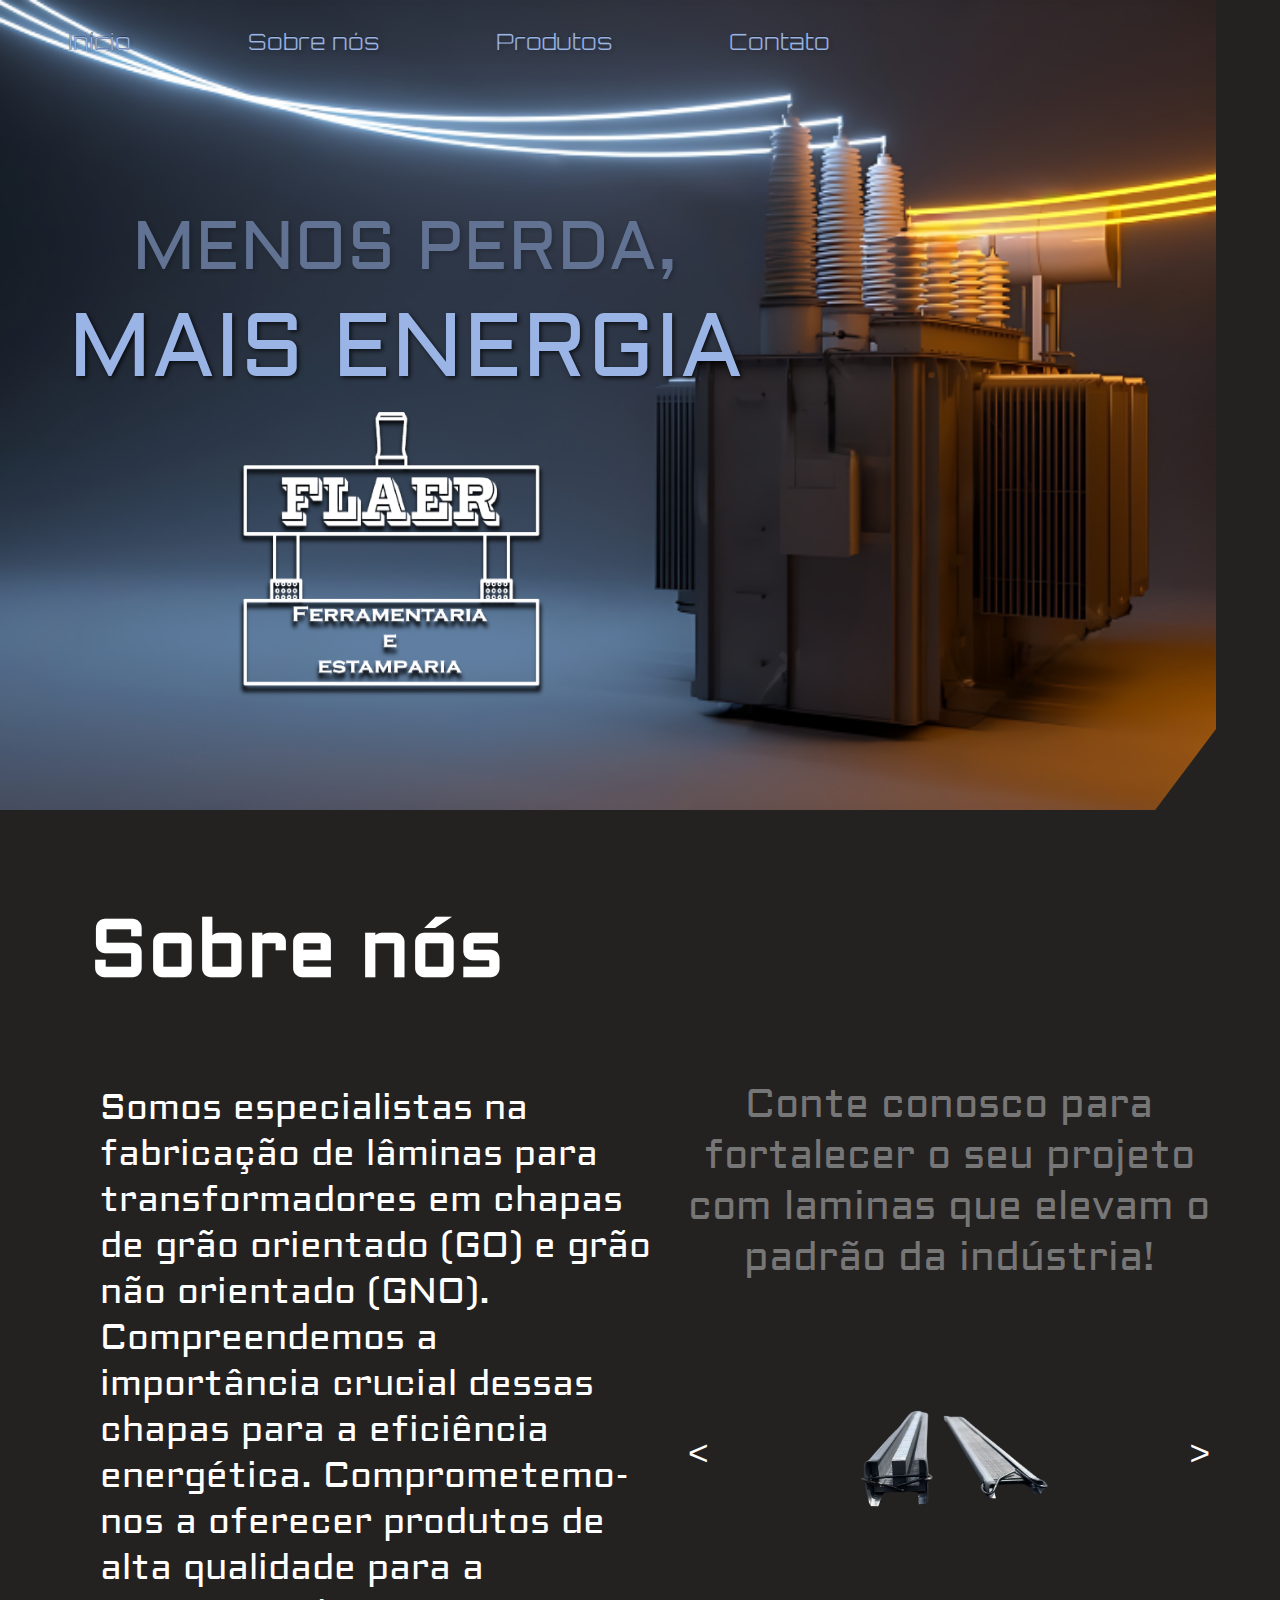
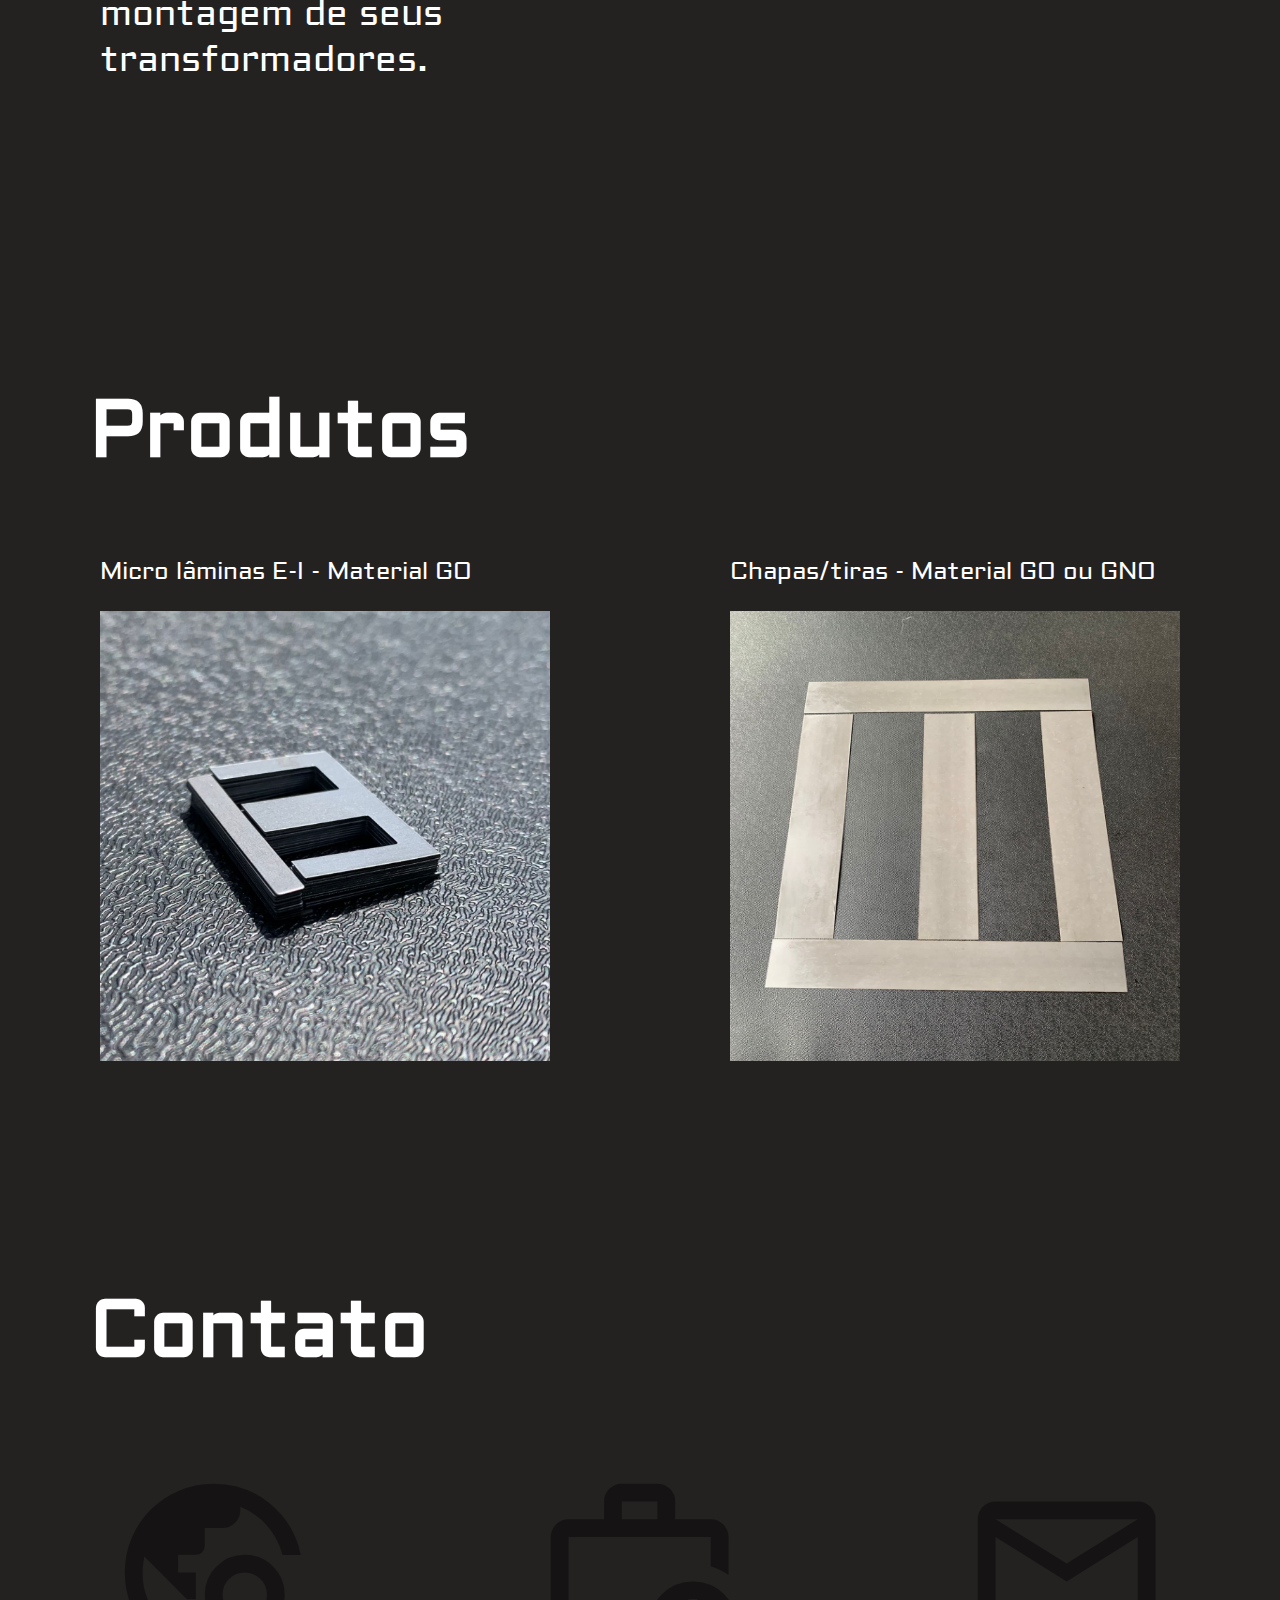
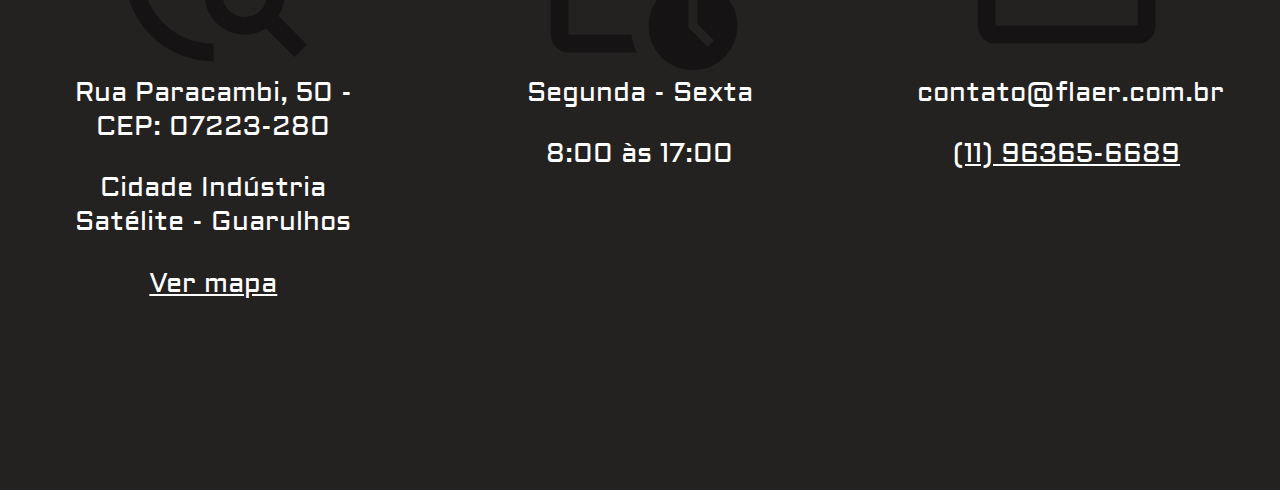
<file: index.html>
<!DOCTYPE html>
<html lang="en">
<head>
    <meta charset="UTF-8">
    <meta name="viewport" content="width=device-width, initial-scale=1.0">
    <title>Document</title>
    <link rel="stylesheet" type="text/css" href="indexStyle.css">
</head>
<body>
    <header>
        <nav>
            <a href="#home">Início</a>
            <a href="#sobre">Sobre nós</a>
            <a href="#produtos">Produtos</a>
            <a href="#contato">Contato</a>
        </nav>
    </header>
    <div class="inicial" id="home">
        <div class="fundo">
            <div class="imagem">
                <img src="fotoCapa.PNG" alt="Imagem página incial">
            </div>
            <div class="imagem2">
                <img src="image-removebg-preview (1).png" alt="Imagem página incial">
            </div>
            <div class="slogan">
                <div class="slogan1">
                    <p>
                        MENOS PERDA,  
                    </p>
                </div>
                <div class="slogan2">
                    <p>
                        MAIS ENERGIA  
                    </p>
                </div>
            </div>    
        </div>
    </div>
    <div class="sobre" id="sobre">
        <div class="titulo">
            <p>Sobre nós</p>
        </div>
        <div class="conteudoSobre">
            <div class="texto1">
                 <p>Somos especialistas na fabricação de lâminas para transformadores em chapas de grão orientado (GO) e grão não orientado (GNO).
                    Compreendemos a importância crucial dessas chapas para a eficiência energética.
                    Comprometemo-nos a oferecer produtos de alta qualidade para a montagem de seus transformadores.</p> 
            </div> 
            <div class="conteudoSobre2">
                <div class="texto2">
                    <p>Conte conosco para fortalecer o seu projeto com laminas que elevam o padrão da indústria!</p>
                </div>
                    
                    <div class="imagemSobre">
                        <button id="prevBtn" class="carousel-btn">&lt;</button>
                        <div class="carousel-container">
                            <div class="carousel-wrapper">
                              <div class="carousel-slide">
                                <img src="conjunto_ei-removebg-preview.png" alt="Imagem 1">
                              </div>
                              <div class="carousel-slide">
                                <img src="conjunto_ei2-removebg-preview.png" alt="Imagem 2">
                              </div>
                              <div class="carousel-slide">
                                <img src="Tiras_GNO.png" alt="Imagem 3">
                              </div>
                              <div class="carousel-slide">
                                <img src="bobina-removebg-preview.png" alt="Imagem 4">
                              </div>
                              <div class="carousel-slide">
                                <img src="lamina_EI-removebg-preview.png" alt="Imagem 5">
                              </div>
                              <div class="carousel-slide">
                                <img src="transformador.png" alt="Imagem 6">
                              </div>
                            </div>
                          </div>
                          <button id="nextBtn" class="carousel-btn">&gt;</button>
                    </div>      
            </div>
        </div>
    </div>
    <div class="produtos" id="produtos">
        <div class="tituloProdutos">
            <p>Produtos</p>
        </div>

        <div class="subtituloProduto">
            <p>Clique em qualquer produto para acessar seu catálogo</p>
        </div>
        <div id="catalog">           
            <div class="produtosCatalog">
                <div class="image-container" onclick="showImage(1)">
                    <p>Micro lâminas E-I - Material GO</p>
                    <a href="GRAOS ORIENTADOS.pdf" target="_blank">
                        <img src="produto1.jpg" alt="Descrição da imagem">
                    </a>
                </div>
                <div class="image-container" onclick="showImage(2)">
                    <p>Chapas/tiras - Material GO ou GNO</p>
                    <a href="TIRAS.pdf" target="_blank">
                        <img src="produto2.jpg" alt="Descrição da imagem">
                    </a>
                </div>
            </div>    
        </div>
    </div>
    <div class="contato" id="contato">
        <div class="tituloContato">
            <p>Contato</p>
        </div>
        <div class="informacoes">
            <div class="mapa">
                <div class="imagemMapa">
                    <svg xmlns="http://www.w3.org/2000/svg" height="100%" viewBox="0 -960 960 960" width="100%" >
                        <path d="M480-80q-83 0-156-31.5T197-197q-54-54-85.5-127T80-480q0-83 31.5-156T197-763q54-54 127-85.5T480-880q146 0 255.5 91.5T872-559h-82q-19-73-68.5-130.5T600-776v16q0 33-23.5 56.5T520-680h-80v80q0 17-11.5 28.5T400-560h-80v80h80v120h-40L168-552q-3 18-5.5 36t-2.5 36q0 131 92 225t228 95v80Zm364-20L716-228q-21 12-45 20t-51 8q-75 0-127.5-52.5T440-380q0-75 52.5-127.5T620-560q75 0 127.5 52.5T800-380q0 27-8 51t-20 45l128 128-56 56ZM620-280q42 0 71-29t29-71q0-42-29-71t-71-29q-42 0-71 29t-29 71q0 42 29 71t71 29Z"/>
                    </svg>
                </div>
                <div class="textoMapa">
                    <p>Rua Paracambi, 50 - CEP: 07223-280</p><p>Cidade Indústria Satélite - Guarulhos</p>
                    <a href="https://www.google.com/maps/place/R.+Paracambi,+50+-+Cidade+Industrial+Sat%C3%A9lite+de+S%C3%A3o+Paulo,+Guarulhos+-+SP,+07223-280/data=!4m2!3m1!1s0x94ce61cd841b4659:0xa3df2a7aba6c2bf4?sa=X&ved=1t:242&ictx=111" target="_blank">Ver mapa</a>
                </div>
            </div>

            <div class="funcionamento">
                    <div class="imagemFuncionamento">
                        <svg xmlns="http://www.w3.org/2000/svg" height="100%" viewBox="0 -960 960 960" width="100%">
                            <path d="M160-200v-440 440-15 15Zm0 80q-33 0-56.5-23.5T80-200v-440q0-33 23.5-56.5T160-720h160v-80q0-33 23.5-56.5T400-880h160q33 0 56.5 23.5T640-800v80h160q33 0 56.5 23.5T880-640v171q-18-13-38-22.5T800-508v-132H160v440h283q3 21 9 41t15 39H160Zm240-600h160v-80H400v80ZM720-40q-83 0-141.5-58.5T520-240q0-83 58.5-141.5T720-440q83 0 141.5 58.5T920-240q0 83-58.5 141.5T720-40Zm20-208v-112h-40v128l86 86 28-28-74-74Z"/>
                        </svg>
                    </div>
                    <div class="textoFuncionamento">
                        <p>Segunda - Sexta</p><p>8:00 às 17:00</p>
                    </div>
            </div>
            <div class="telefone">
                <div class="imagemTelefone">
                    <svg xmlns="http://www.w3.org/2000/svg" height="100%" viewBox="0 -960 960 960" width="100%">
                        <path d="M160-160q-33 0-56.5-23.5T80-240v-480q0-33 23.5-56.5T160-800h640q33 0 56.5 23.5T880-720v480q0 33-23.5 56.5T800-160H160Zm320-280L160-640v400h640v-400L480-440Zm0-80 320-200H160l320 200ZM160-640v-80 480-400Z"/>
                    </svg>
                </div>
                <div class="textoTelefone">
                    <p>contato@flaer.com.br</p>
                    <a href="https://api.whatsapp.com/send/?phone=5511963656689&text&type=phone_number&app_absent=0" target="_blank">(11) 96365-6689</a>
                </div>
            </div>
        </div>
     </div>  

   

    <script src="IndexScript.js"></script>
</body>
</html>
</file>
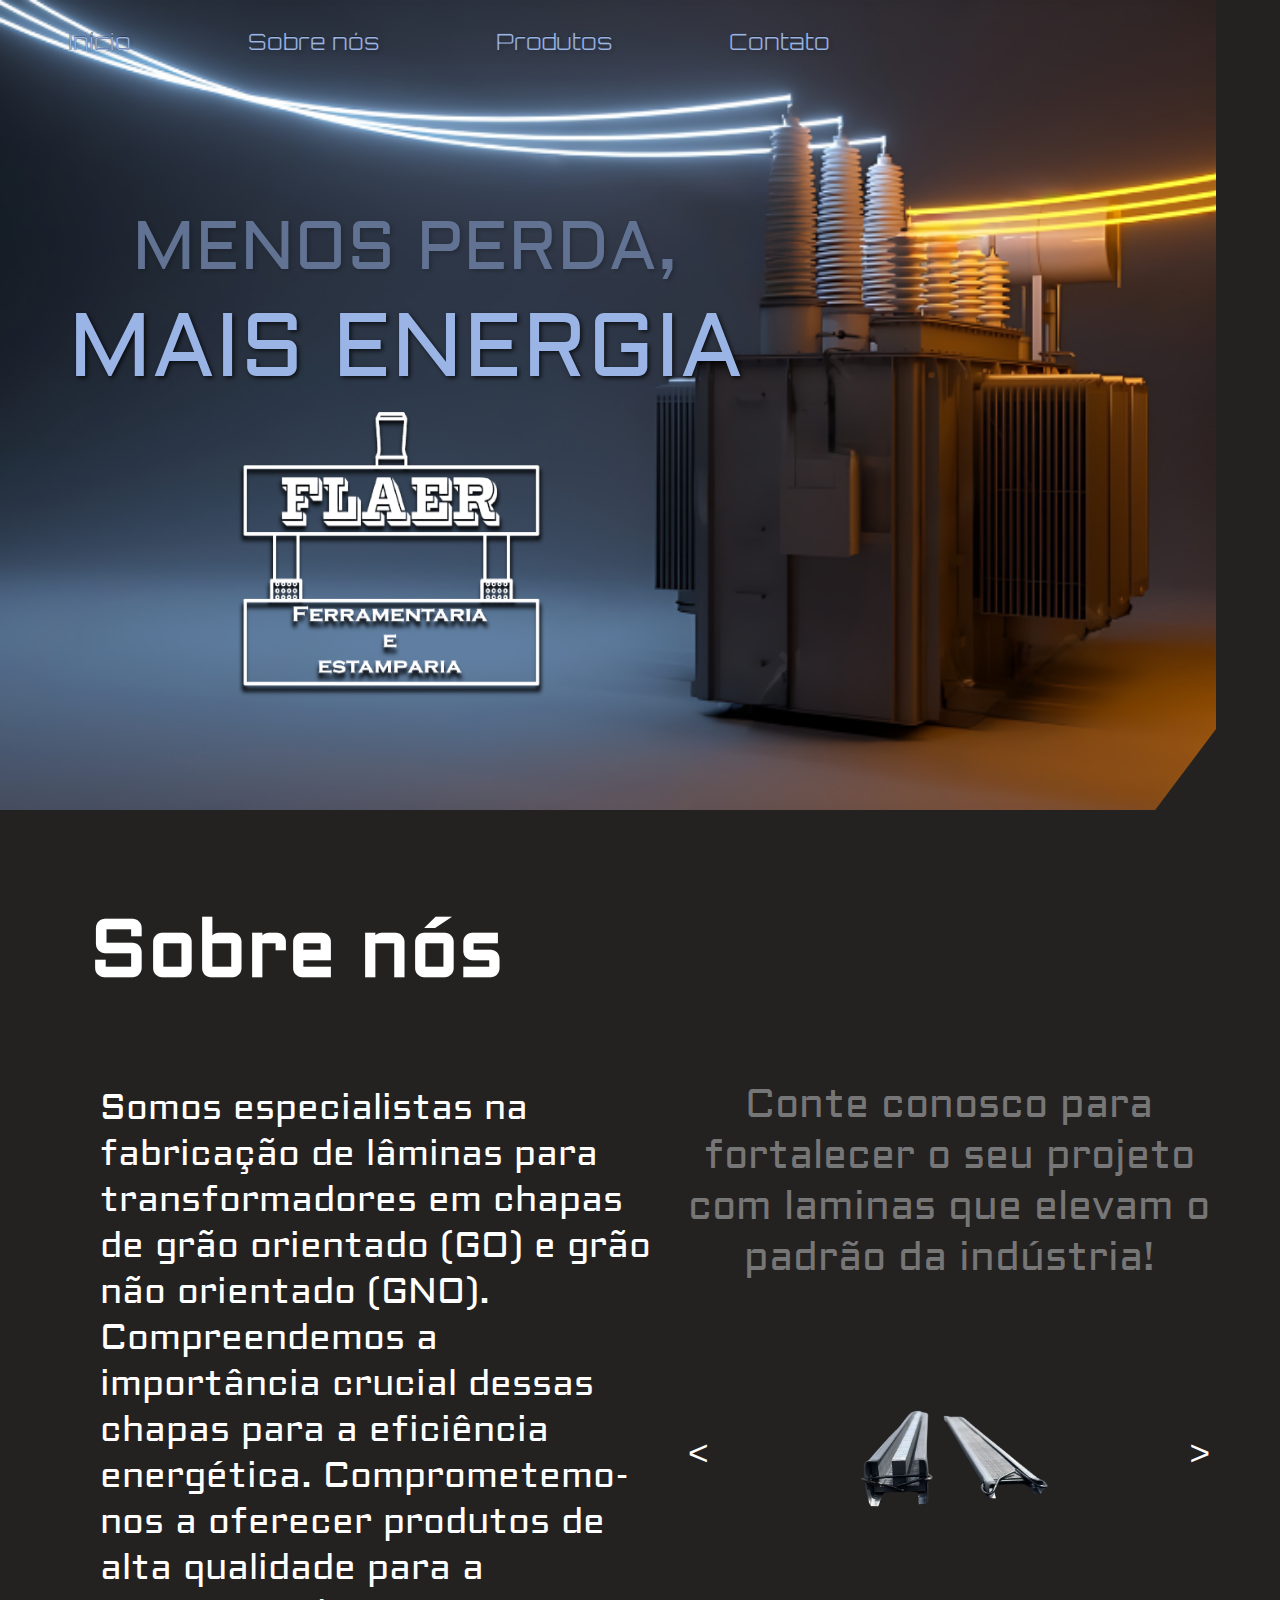
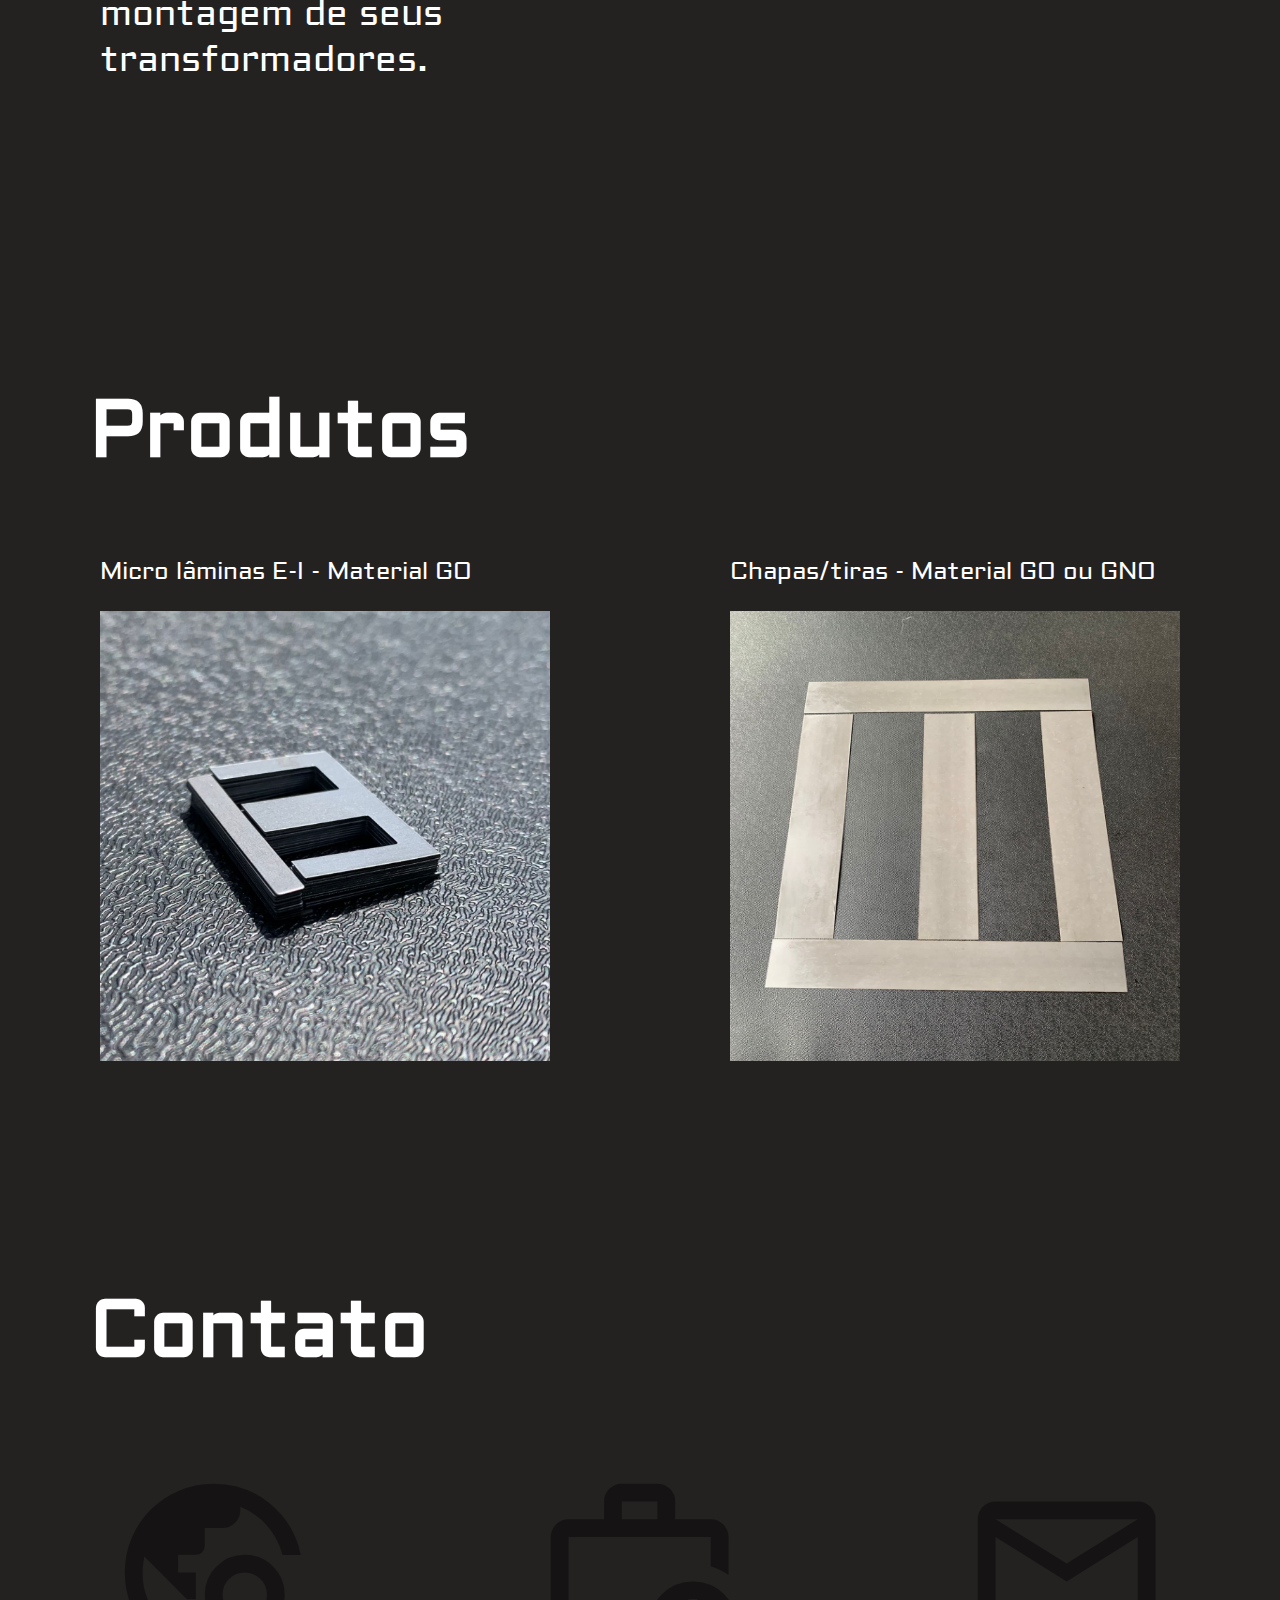
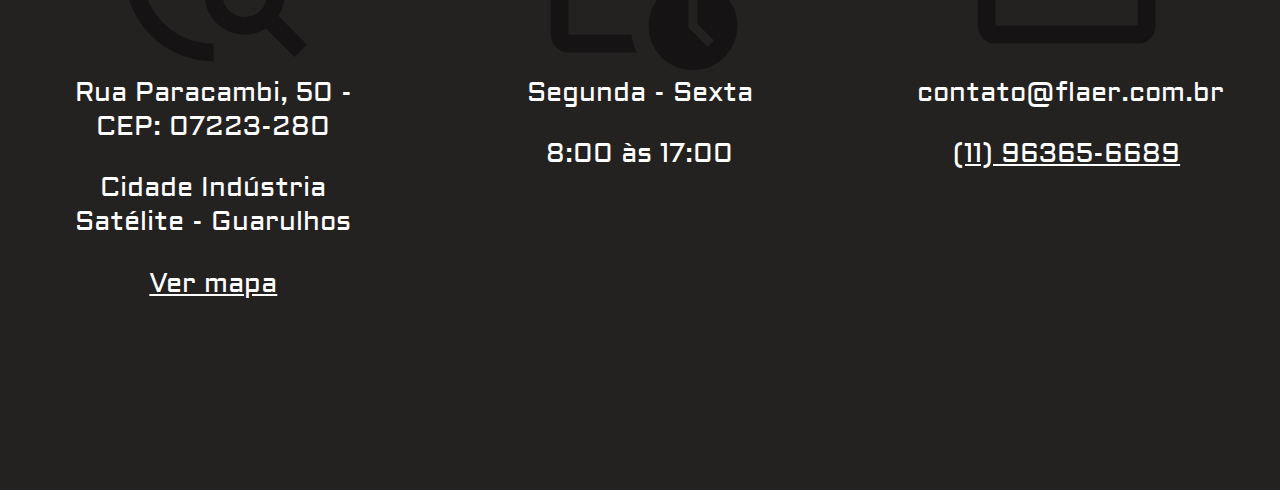
<file: novo_flaer.html>
<!DOCTYPE html>
<html lang="en">
<head>
    <meta charset="UTF-8">
    <meta name="viewport" content="width=device-width, initial-scale=1.0">
    <title>Document</title>
    <link rel="stylesheet" type="text/css" href="novo_flaer.css">
</head>
<body>
    <header>
        <nav>
            <a href="#home">Início</a>
            <a href="#sobre">Sobre nós</a>
            <a href="#produtos">Produtos</a>
            <a href="#contato">Contato</a>
        </nav>
    </header>
    <div class="inicial" id="home">
        <div class="fundo">
            <div class="imagem">
                <img src="fotoCapa.PNG" alt="Imagem página incial">
            </div>
            <div class="imagem2">
                <img src="image-removebg-preview (1).png" alt="Imagem página incial">
            </div>
            <div class="slogan">
                <div class="slogan1">
                    <p>
                        MENOS PERDA,  
                    </p>
                </div>
                <div class="slogan2">
                    <p>
                        MAIS ENERGIA  
                    </p>
                </div>
            </div>    
        </div>
    </div>
    <div class="sobre" id="sobre">
        <div class="titulo">
            <p>Sobre nós</p>
        </div>
        <div class="conteudoSobre">
            <div class="texto1">
                 <p>Somos especialistas na fabricação de lâminas para transformadores em chapas de grão orientado (GO) e grão não orientado (GNO).
                    Compreendemos a importância crucial dessas chapas para a eficiência energética.
                    Comprometemo-nos a oferecer produtos de alta qualidade para a montagem de seus transformadores.</p> 
            </div> 
            <div class="conteudoSobre2">
                <div class="texto2">
                    <p>Conte conosco para fortalecer o seu projeto com laminas que elevam o padrão da indústria!</p>
                </div>
                    
                    <div class="imagemSobre">
                        <button id="prevBtn" class="carousel-btn">&lt;</button>
                        <div class="carousel-container">
                            <div class="carousel-wrapper">
                              <div class="carousel-slide">
                                <img src="conjunto_ei-removebg-preview.png" alt="Imagem 1">
                              </div>
                              <div class="carousel-slide">
                                <img src="conjunto_ei2-removebg-preview.png" alt="Imagem 2">
                              </div>
                              <div class="carousel-slide">
                                <img src="Tiras_GNO.png" alt="Imagem 3">
                              </div>
                              <div class="carousel-slide">
                                <img src="bobina-removebg-preview.png" alt="Imagem 4">
                              </div>
                              <div class="carousel-slide">
                                <img src="lamina_EI-removebg-preview.png" alt="Imagem 5">
                              </div>
                              <div class="carousel-slide">
                                <img src="transformador.png" alt="Imagem 6">
                              </div>
                            </div>
                          </div>
                          <button id="nextBtn" class="carousel-btn">&gt;</button>
                    </div>      
            </div>
        </div>
    </div>
    <div class="produtos" id="produtos">
        <div class="tituloProdutos">
            <p>Produtos</p>
        </div>

        <div class="subtituloProduto">
            <p>Clique em qualquer produto para acessar seu catálogo</p>
        </div>
        <div id="catalog">           
            <div class="produtosCatalog">
                <div class="image-container" onclick="showImage(1)">
                    <p>Micro lâminas E-I - Material GO</p>
                    <a href="GRAOS ORIENTADOS.pdf" target="_blank">
                        <img src="produto1.jpg" alt="Descrição da imagem">
                    </a>
                </div>
                <div class="image-container" onclick="showImage(2)">
                    <p>Chapas/tiras - Material GO ou GNO</p>
                    <a href="TIRAS.pdf" target="_blank">
                        <img src="produto2.jpg" alt="Descrição da imagem">
                    </a>
                </div>
            </div>    
        </div>
    </div>
    <div class="contato" id="contato">
        <div class="tituloContato">
            <p>Contato</p>
        </div>
        <div class="informacoes">
            <div class="mapa">
                <div class="imagemMapa">
                    <svg xmlns="http://www.w3.org/2000/svg" height="100%" viewBox="0 -960 960 960" width="100%" >
                        <path d="M480-80q-83 0-156-31.5T197-197q-54-54-85.5-127T80-480q0-83 31.5-156T197-763q54-54 127-85.5T480-880q146 0 255.5 91.5T872-559h-82q-19-73-68.5-130.5T600-776v16q0 33-23.5 56.5T520-680h-80v80q0 17-11.5 28.5T400-560h-80v80h80v120h-40L168-552q-3 18-5.5 36t-2.5 36q0 131 92 225t228 95v80Zm364-20L716-228q-21 12-45 20t-51 8q-75 0-127.5-52.5T440-380q0-75 52.5-127.5T620-560q75 0 127.5 52.5T800-380q0 27-8 51t-20 45l128 128-56 56ZM620-280q42 0 71-29t29-71q0-42-29-71t-71-29q-42 0-71 29t-29 71q0 42 29 71t71 29Z"/>
                    </svg>
                </div>
                <div class="textoMapa">
                    <p>Rua Paracambi, 50 - CEP: 07223-280</p><p>Cidade Indústria Satélite - Guarulhos</p>
                    <a href="https://www.google.com/maps/place/R.+Paracambi,+50+-+Cidade+Industrial+Sat%C3%A9lite+de+S%C3%A3o+Paulo,+Guarulhos+-+SP,+07223-280/data=!4m2!3m1!1s0x94ce61cd841b4659:0xa3df2a7aba6c2bf4?sa=X&ved=1t:242&ictx=111" target="_blank">Ver mapa</a>
                </div>
            </div>

            <div class="funcionamento">
                    <div class="imagemFuncionamento">
                        <svg xmlns="http://www.w3.org/2000/svg" height="100%" viewBox="0 -960 960 960" width="100%">
                            <path d="M160-200v-440 440-15 15Zm0 80q-33 0-56.5-23.5T80-200v-440q0-33 23.5-56.5T160-720h160v-80q0-33 23.5-56.5T400-880h160q33 0 56.5 23.5T640-800v80h160q33 0 56.5 23.5T880-640v171q-18-13-38-22.5T800-508v-132H160v440h283q3 21 9 41t15 39H160Zm240-600h160v-80H400v80ZM720-40q-83 0-141.5-58.5T520-240q0-83 58.5-141.5T720-440q83 0 141.5 58.5T920-240q0 83-58.5 141.5T720-40Zm20-208v-112h-40v128l86 86 28-28-74-74Z"/>
                        </svg>
                    </div>
                    <div class="textoFuncionamento">
                        <p>Segunda - Sexta</p><p>8:00 às 17:00</p>
                    </div>
            </div>
            <div class="telefone">
                <div class="imagemTelefone">
                    <svg xmlns="http://www.w3.org/2000/svg" height="100%" viewBox="0 -960 960 960" width="100%">
                        <path d="M160-160q-33 0-56.5-23.5T80-240v-480q0-33 23.5-56.5T160-800h640q33 0 56.5 23.5T880-720v480q0 33-23.5 56.5T800-160H160Zm320-280L160-640v400h640v-400L480-440Zm0-80 320-200H160l320 200ZM160-640v-80 480-400Z"/>
                    </svg>
                </div>
                <div class="textoTelefone">
                    <p>contato@flaer.com.br</p>
                    <a href="https://api.whatsapp.com/send/?phone=5511963656689&text&type=phone_number&app_absent=0" target="_blank">(11) 96365-6689</a>
                </div>
            </div>
        </div>
     </div>  

   

    <script src="script_flaer.js"></script>
</body>
</html>
</file>
<file: indexStyle.css>
@import url('https://fonts.googleapis.com/css2?family=Aldrich&display=swap');
@import url('https://fonts.googleapis.com/css2?family=Orbitron:wght@700&display=swap');
@media (min-width: 1200px) {
    header {
        font-family: "Orbitron", sans-serif;
        font-optical-sizing: auto;
        font-style: normal;
        font-size: 2vh;
        position: absolute; 
        top: 0;
        left: 0;
        width: 100%;
        text-align: center;
        padding: 1vh;
        z-index: 2; 
    }
    
    
    nav a {
        -webkit-text-stroke: 0.2px #000000;
        text-shadow: 2px 2px 4px rgba(0, 0, 0, 0.2);
        float: left;
        display: block;
        color: rgb(153, 180, 229);
        text-align: center;
        padding: 2vh 6.5vh;
        text-decoration: none;
        transition: transform 0.3s; 
        font-size: 2.5vh;
    }
    
    nav a:hover {
        transform: scale(1.3); 
    }
    
    body {
        margin: 0;
        padding: 0;
        overflow-x: hidden;
    }
    
    .inicial {
        position: relative;
        height: 100vh;
        background-color: rgb(36, 33, 33);
        margin: 0vh;
        padding: 0vh;
    }
    
    .fundo {
        position: relative;
    }
    
    .imagem {
        height: 90vh;
    }

    .imagem2 {
    position: absolute;
    top: 40vh;
    left: 18vh;
    width: 25%;
    height: 50%;
}

    .imagem2 img{
        width: 50vh;
        height: 50vh;
    }
    
    
    .imagem img {
        width: 95%;
        height: 90vh;
        object-fit: cover; 
        clip-path: polygon(0% 0%, 100% 0%, 100% 90%, 95% 100%, 0% 100%);
    }
    
    .slogan {
        position: absolute;
        top: 35vh;
        left: 45vh;
        transform: translate(-50%, -50%);
        color: white;
        text-align: center;
    }
    
    
    .slogan1 p {
        text-shadow: 2px 2px 4px rgba(0, 0, 0, 0.2);
        color: rgb(97, 114, 146);
        padding-bottom: 0px;
        margin-bottom: 0px;
        font-family: "Aldrich", sans-serif;
        font-style: normal;
        font-size: 7.5vh;
    }
    
    .slogan2 p {
        text-shadow: 2px 2px 4px rgba(0, 0, 0, 0.7);
        color: #fff;
        color: rgb(153, 180, 229);
        padding-top: 0px;
        margin-top: 0px;
        font-family: "Aldrich", sans-serif;
        font-size: 10vh;
    }
    
    
    
    
    
    .sobre
    {
        margin-top: 0px;
        background-color: rgb(36, 33, 33);
        width: 100%;
        height: 110vh;
    }
    
    .titulo
    {
        height: auto; /* Ou defina uma altura maior, como 15% ou 20% */
    }
    
    .titulo p
    {
        margin-top: 0px;
        margin-bottom: 0px;
        color: rgb(255, 255, 255);
        font-family: "Aldrich", sans-serif;
        font-optical-sizing: auto;
        font-weight: 800;
        font-style: normal;
        font-size: 5rem;
        margin-left: 10vh;
    }
    
    .conteudoSobre {
        margin-top: 5vh;
        margin-left: 10vh;
        display: flex;
        justify-content: space-between;
        align-items: center;
        width: 90%;
        height: 75vh;
        padding: 10px; /* Adicione um preenchimento para manter uma margem interna */
        box-sizing: border-box; /* Garante que o preenchimento não afete a largura total */
    }
    
    .texto1 {
        position: relative;
        top: 0; 
        left: 0; 
        width: 80vh;
        height: 65vh;
        display: flex;
        justify-content: center;
        align-items: center;
    }
    
    .texto1 p
    {
        color: rgb(255, 255, 255);
        font-family: "Aldrich", sans-serif;
        font-optical-sizing: auto;
        font-weight: 400;
        font-style: normal;
        font-size: 2.25rem;
        text-align: left;
        margin: 0; 
    }
    
    .conteudoSobre2 {
        position: relative;
        top: 0; 
        left: 0vh; 
        width: 80vh;
        height: 65vh;
        display: flex;
        flex-direction: column;
        align-items: center;
    }
    
    .texto2
    {
        width: 100%;
        height: 20vh;
        display: flex;
        align-items: center;
    }
    
    .texto2 p
    {
        color: rgba(170, 170, 170, 0.623);
        font-family: "Aldrich", sans-serif;
        font-optical-sizing: auto;
        font-weight: 400;
        font-style: normal;
        font-size: 2.5rem;
        text-align: center;
        margin: 0; 
    }
    
    .imagemSobre
    {
        width: 100%;
        height: 45vh;
        display: flex;
        align-items: center;
        justify-content: center;
    }
    
    .imagemSobre img {
        height: 100%;
        width: 60%;
    }
    
    .carousel-container {
        width: 80%;
        height: 95%;
        overflow: hidden;
        position: relative;
        display: flex;
        justify-content: center;
        align-items: center;
      }
      
      .carousel-wrapper {
        width: 100%;
        height: 100%;
        display: flex;
        transition: transform 1.25s ease-in-out;
      }
      
      .carousel-slide {
        height: 95%;
        min-width: 100%;
        display: flex;
        justify-content: center;
        align-items: center;
        
      }
      
      .carousel-slide img {
        width: 50%;
        height: auto;
      }
      
      .carousel-btn {
        position: absolute;
        transform: translateY(-50%);
        font-size: 2.2rem;
        background: transparent;
        border: none;
        color: #fff;
        cursor: pointer;
      }
      
      #prevBtn {
        left: 1rem;
      }
      
      #nextBtn {
        right: 1rem;
      }
      
    
    
    
    
    
    
    
    
    .produtos
    {
        margin-top: 0px;
        background-color: rgb(36, 33, 33);
        width: 100%;
        height: 100vh;
        display: flex;
          flex-direction: column;
          align-items: center;
    }
    
    .tituloProdutos
    {
    width: 100%;
    height: 10%;
    padding-top: 10vh;
    }
    
    .tituloProdutos p
    {
        margin: 0px;
        color: rgb(255, 255, 255);
        font-family: "Aldrich", sans-serif;
        font-optical-sizing: auto;
        font-weight: 800;
        font-style: normal;
        font-size: 5rem;
        margin-left: 10vh;
    }

    .subtituloProduto{
        width: 0px;
        height: 0px;
        opacity: 0;
    }

    .subtituloProduto p{
        width: 0px;
        height: 0px;
        opacity: 0;
    }
    
    #catalog {
        margin-top: 2vh;
        width: 120vh;
        height: 75vh;
      }
    
    .produtosCatalog{
        margin-top: 5vh;
        display: flex;
        align-items: center;
        justify-content: space-between;
        font-family: "Aldrich", sans-serif;
        font-size: 1.5rem;
        font-weight: 400;
        color: rgb(255, 255, 255);
    }
    
    .image-container img {
        width: 50vh;
        height: 50vh;
        cursor: pointer;
        transition: transform 0.3s, opacity 0.3s; 
        opacity: 1; 
      }
      
      .image-container img:not(.selected):hover {
        transform: scale(1.1);
        background: rgba(0, 0, 0, 0.7);
        opacity: 0.1; 
      }
      
      .image-container {
        position: relative;
        display: inline-block;
      }
      
      .image-container::after {
        content: "Clique aqui para acessar nosso catálogo";
        position: absolute;
        top: 50%;
        left: 50%;
        transform: translate(-50%, -50%);
        color: white; 
        font-size: 1.2rem; 
        font-weight: bold; 
        text-align: center; 
        opacity: 0; 
        transition: opacity 0.3s; 
        pointer-events: none; /* Evita que a pseudo-classe afete interações */
      }
      
      .image-container:hover::after {
        opacity: 1; 
      }
      
    
    
    
    
    
    
    
    
    
    
    
    
    
    
      .contato
    {
        margin-top: 0px;
        background-color: rgb(36, 33, 33);
        width: 100%;
        height: 100vh;
        display: flex;
          flex-direction: column;
          align-items: center;
    }
    
    .tituloContato
    {
    width: 100%;
    height: 10%;
    padding-top: 10vh;
    }
    
    .tituloContato p
    {
        margin: 0px;
        color: rgb(255, 255, 255);
        font-family: "Aldrich", sans-serif;
        font-optical-sizing: auto;
        font-weight: 800;
        font-style: normal;
        font-size: 5rem;
        margin-left: 10vh;
    }
    
    .informacoes{
        margin-top: 10vh;
        width: 100%;
        height: 50vh;
        display: flex;
        align-items: center;
    
        justify-content: space-around;
    }
    
    .mapa {
        width: 33.33%;
        height: 100%;
        display: flex;
        align-items: center;
        flex-direction: column;
    }
    
    .imagemMapa {
        width: 50%;
        height: 50%;
        opacity: 0.4;
    }
    
    .textoMapa {
        margin-top: -4vh;
        width: 70%;
        height: 50%;
        font-family: "Aldrich", sans-serif;
        text-align: center;
        font-size: 1.7rem;
        color: white;
    }
    
    .textoMapa a {
        color: white;
        text-decoration: underline; 
    }
    
    .funcionamento{
        width: 33.33%;
        height: 100%;
        display: flex;
        align-items: center;
        flex-direction: column;
    }
    
    .imagemFuncionamento {
        width: 50%;
        height: 50%;
        opacity: 0.4;
    }
    
    .textoFuncionamento {
        margin-top: -4vh;
        width: 70%;
        height: 50%;
        font-family: "Aldrich", sans-serif;
        text-align: center;
        font-size: 1.7rem;
        color: white;
    }
    
    .telefone{
        width: 33.33%;
        height: 100%;
        display: flex;
        align-items: center;
        flex-direction: column;
    }
    
    .imagemTelefone {
        width: 50%;
        height: 50%;
        opacity: 0.4;
    }
    
    .textoTelefone {
        margin-top: -4vh;
        width: 70%;
        height: 50%;
        font-family: "Aldrich", sans-serif;
        text-align: center;
        font-size: 1.7rem;
        color: white;
    }


    .textoTelefone a{
        margin-top: -4vh;
        width: 70%;
        height: 50%;
        font-family: "Aldrich", sans-serif;
        text-align: center;
        font-size: 1.7rem;
        color: white;
    }
  }


/* _______________________________________________________________TELA DE NOTEBOOK_______________________________________________________________ */


  @media (min-width: 992px) and (max-width: 1199px) {
    header {
        font-family: "Orbitron", sans-serif;
        font-optical-sizing: auto;
        font-style: normal;
        font-size: 1.7vh;
        position: absolute; 
        top: 0;
        left: 0;
        width: 100%;
        text-align: center;
        padding: 1vh;
        z-index: 2; 
    }
    
    
    nav a {
        -webkit-text-stroke: 0.2px #000000;
        text-shadow: 2px 2px 4px rgba(0, 0, 0, 0.2);
        float: left;
        display: block;
        color: rgb(153, 180, 229);
        text-align: center;
        padding: 2vh 6.5vh;
        text-decoration: none;
        transition: transform 0.3s; 
        font-size: 2.3vh;
    }
    
    nav a:hover {
        transform: scale(1.3); 
    }
    
    body {
        margin: 0;
        padding: 0;
        overflow-x: hidden;
    }
    
    .inicial {
        position: relative;
        height: 100vh;
        background-color: rgb(36, 33, 33);
        margin: 0vh;
        padding: 0vh;
    }
    
    .fundo {
        position: relative;
    }
    
    .imagem {
        height: 80vh;
    }

    .imagem2 {
        position: absolute;
        top: 40vh;
        left: 22vh;
        width: 25%;
        height: 50%;
    }
    
    .imagem2 img{
        width: 45vh;
        height: 45vh;
    }
        
    
    .imagem img {
        width: 90%;
        height: 80vh;
        object-fit: cover; 
        clip-path: polygon(0% 0%, 100% 0%, 100% 90%, 95% 100%, 0% 100%);
    }
    
    .slogan {
        position: absolute;
        top: 35vh;
        left: 45vh;;
        transform: translate(-50%, -50%);
        color: white;
        text-align: center;
    }
    
    
    .slogan1 p {
        text-shadow: 2px 2px 4px rgba(0, 0, 0, 0.2);
        color: rgb(97, 114, 146);
        padding-bottom: 0px;
        margin-bottom: 0px;
        font-family: "Aldrich", sans-serif;
        font-style: normal;
        font-size: 6.5vh;
    }
    
    .slogan2 p {
        text-shadow: 2px 2px 4px rgba(0, 0, 0, 0.7);
        color: #fff;
        color: rgb(153, 180, 229);
        padding-top: 0px;
        margin-top: 0px;
        font-family: "Aldrich", sans-serif;
        font-size: 9vh;
    }
    
    
    
    
    
    .sobre
    {
        margin-top: 0px;
        background-color: rgb(36, 33, 33);
        width: 100%;
        height: 110vh;
    }
    
    .titulo
    {
        height: auto; /* Ou defina uma altura maior, como 15% ou 20% */
    }
    
    .titulo p
    {
        margin-top: 0px;
        margin-bottom: 0px;
        color: rgb(255, 255, 255);
        font-family: "Aldrich", sans-serif;
        font-optical-sizing: auto;
        font-weight: 800;
        font-style: normal;
        font-size: 3.5rem;
        margin-left: 10vh;
    }
    
    .conteudoSobre {
        margin-top: 10vh;
        margin-left: 10vh;
        display: flex;
        justify-content: space-between;
        align-items: center;
        width: 90%;
        box-sizing: border-box; /* Garante que o preenchimento não afete a largura total */
    }
    
    .texto1 {
        position: relative;
        top: 0; 
        left: 0; 
        width: 80vh;
        height: 65vh;
        display: flex;
        justify-content: center;
        align-items: center;
    }
    
    .texto1 p
    {
        color: rgb(255, 255, 255);
        font-family: "Aldrich", sans-serif;
        font-optical-sizing: auto;
        font-weight: 400;
        font-style: normal;
        font-size: 2rem;
        text-align: left;
        margin: 0; 
    }
    
    .conteudoSobre2 {
        position: relative;
        top: 0; 
        left: 0vh; 
        width: 80vh;
        height: 65vh;
        display: flex;
        flex-direction: column;
        align-items: center;
    }
    
    .texto2
    {
        width: 100%;
        height: 20vh;
        display: flex;
        align-items: center;
    }
    
    .texto2 p
    {
        color: rgba(170, 170, 170, 0.623);
        font-family: "Aldrich", sans-serif;
        font-optical-sizing: auto;
        font-weight: 400;
        font-style: normal;
        font-size: 2rem;
        text-align: center;
        margin: 0; 
    }
    
    .imagemSobre
    {
        width: 100%;
        height: 45vh;
        display: flex;
        align-items: center;
        justify-content: center;
    }
    
    .imagemSobre img {
        height: 100%;
        width: 60%;
    }
    
    .carousel-container {
        width: 80%;
        height: 95%;
        overflow: hidden;
        position: relative;
        display: flex;
        justify-content: center;
        align-items: center;
      }
      
      .carousel-wrapper {
        width: 100%;
        height: 100%;
        display: flex;
        transition: transform 1.25s ease-in-out;
      }
      
      .carousel-slide {
        height: 95%;
        min-width: 100%;
        display: flex;
        justify-content: center;
        align-items: center;
        
      }
      
      .carousel-slide img {
        width: 50%;
        height: auto;
      }
      
      .carousel-btn {
        position: absolute;
        transform: translateY(-50%);
        font-size: 2.2rem;
        background: transparent;
        border: none;
        color: #fff;
        cursor: pointer;
      }
      
      #prevBtn {
        left: 1rem;
      }
      
      #nextBtn {
        right: 1rem;
      }
      
    
    
    
    
    
    
    
    
    .produtos
    {
        margin-top: 0px;
        background-color: rgb(36, 33, 33);
        width: 100%;
        height: 100vh;
        display: flex;
          flex-direction: column;
          align-items: center;
    }
    
    .tituloProdutos
    {
    width: 100%;
    height: 10%;
    padding-top: 10vh;
    }
    
    .tituloProdutos p
    {
        margin: 0px;
        color: rgb(255, 255, 255);
        font-family: "Aldrich", sans-serif;
        font-optical-sizing: auto;
        font-weight: 800;
        font-style: normal;
        font-size: 4rem;
        margin-left: 10vh;
    }

    .subtituloProduto{
        width: 0px;
        height: 0px;
        opacity: 0;
    }

    .subtituloProduto p{
        width: 0px;
        height: 0px;
        opacity: 0;
    }
    
    #catalog {
        margin-top: 2vh;
        width: 100vh;
        height: 75vh;
      }
    
    .produtosCatalog{
        margin-top: 5vh;
        display: flex;
        align-items: center;
        justify-content: space-between;
        font-family: "Aldrich", sans-serif;
        font-size: 1.5rem;
        font-weight: 400;
        color: rgb(255, 255, 255);
    }
    
    .image-container img {
        width: 45vh;
        height: 45vh;
        cursor: pointer;
        transition: transform 0.3s, opacity 0.3s; 
        opacity: 1; 
      }
      
      .image-container img:not(.selected):hover {
        transform: scale(1.1);
        background: rgba(0, 0, 0, 0.7);
        opacity: 0.1; 
      }
      
      .image-container {
        position: relative;
        display: inline-block;
      }
      
      .image-container::after {
        content: "Clique aqui para acessar nosso catálogo";
        position: absolute;
        top: 50%;
        left: 50%;
        transform: translate(-50%, -50%);
        color: white; 
        font-size: 1.2rem; 
        font-weight: bold; 
        text-align: center; 
        opacity: 0; 
        transition: opacity 0.3s; 
        pointer-events: none; /* Evita que a pseudo-classe afete interações */
      }
      
      .image-container:hover::after {
        opacity: 1; 
      }

        .contato
    {
        margin-top: 0px;
        background-color: rgb(36, 33, 33);
        width: 100%;
        height: 100vh;
        display: flex;
          flex-direction: column;
          align-items: center;
    }
    
    .tituloContato
    {
    width: 100%;
    height: 10%;
    padding-top: 10vh;
    }
    
    .tituloContato p
    {
        margin: 0px;
        color: rgb(255, 255, 255);
        font-family: "Aldrich", sans-serif;
        font-optical-sizing: auto;
        font-weight: 800;
        font-style: normal;
        font-size: 5rem;
        margin-left: 10vh;
    }
    
    .informacoes{
        margin-top: 10vh;
        width: 100%;
        height: 50vh;
        display: flex;
        align-items: center;
    
        justify-content: space-around;
    }
    
    .mapa {
        width: 33.33%;
        height: 100%;
        display: flex;
        align-items: center;
        flex-direction: column;
    }
    
    .imagemMapa {
        width: 50%;
        height: 50%;
        opacity: 0.4;
    }
    
    .textoMapa {
        margin-top: -4vh;
        width: 70%;
        height: 50%;
        font-family: "Aldrich", sans-serif;
        text-align: center;
        font-size: 1.5rem;
        color: white;
    }
    
    .textoMapa a {
        color: white;
        text-decoration: underline; 
    }
    
    .funcionamento{
        width: 33.33%;
        height: 100%;
        display: flex;
        align-items: center;
        flex-direction: column;
    }
    
    .imagemFuncionamento {
        width: 50%;
        height: 50%;
        opacity: 0.4;
    }
    
    .textoFuncionamento {
        margin-top: -4vh;
        width: 70%;
        height: 50%;
        font-family: "Aldrich", sans-serif;
        text-align: center;
        font-size: 1.5rem;
        color: white;
    }
    
    .telefone{
        width: 33.33%;
        height: 100%;
        display: flex;
        align-items: center;
        flex-direction: column;
    }
    
    .imagemTelefone {
        width: 50%;
        height: 50%;
        opacity: 0.4;
    }
    
    .textoTelefone {
        margin-top: -4vh;
        width: 70%;
        height: 50%;
        font-family: "Aldrich", sans-serif;
        text-align: center;
        font-size: 1.5rem;
        color: white;
    }

    .textoTelefone a{
        margin-top: -4vh;
        width: 70%;
        height: 50%;
        font-family: "Aldrich", sans-serif;
        text-align: center;
        font-size: 1.5rem;
        color: white;
    }
} 

/* _______________________________________________________________TELA DE Tablet_______________________________________________________________ */

@media (min-width: 768px) and (max-width: 991px) {
    header {
        font-family: "Orbitron", sans-serif;
        font-optical-sizing: auto;
        font-style: normal;
        font-size: 1.7vh;
        position: absolute; 
        top: 0;
        left: 0;
        width: 100%;
        text-align: center;
        padding: 1vh;
        z-index: 2; 
    }
    
    
    nav a {
        -webkit-text-stroke: 0.2px #000000;
        text-shadow: 2px 2px 4px rgba(0, 0, 0, 0.2);
        float: left;
        display: block;
        color: rgb(153, 180, 229);
        text-align: center;
        padding: 2vh 6.5vh;
        text-decoration: none;
        transition: transform 0.3s; 
        font-size: 2.0vh;
    }
    
    nav a:hover {
        transform: scale(1.3); 
    }
    
    body {
        margin: 0;
        padding: 0;
        overflow-x: hidden;
    }
    
    .inicial {
        position: relative;
        height: 100vh;
        background-color: rgb(36, 33, 33);
        margin: 0vh;
        padding: 0vh;
    }
    
    .fundo {
        position: relative;
    }
    
    .imagem {
        height: 80vh;
    }

    .imagem2 {
        position: absolute;
        top: 35vh;
        left: 22vh;
        width: 25%;
        height: 50%;
    }
    
    .imagem2 img{
        width: 45vh;
        height: 45vh;
    }
    
    .imagem img {
        width: 90%;
        height: 75vh;
        object-fit: cover; 
        clip-path: polygon(0% 0%, 100% 0%, 100% 90%, 95% 100%, 0% 100%);
    }
    
    .slogan {
        position: absolute;
        top: 30vh;
        left: 45vh;
        transform: translate(-50%, -50%);
        color: white;
        text-align: center;
    }
    
    
    .slogan1 p {
        text-shadow: 2px 2px 4px rgba(0, 0, 0, 0.2);
        color: rgb(97, 114, 146);
        padding-bottom: 0px;
        margin-bottom: 0px;
        font-family: "Aldrich", sans-serif;
        font-style: normal;
        font-size: 6vh;
    }
    
    .slogan2 p {
        text-shadow: 2px 2px 4px rgba(0, 0, 0, 0.7);
        color: #fff;
        color: rgb(153, 180, 229);
        padding-top: 0px;
        margin-top: 0px;
        font-family: "Aldrich", sans-serif;
        font-size: 8vh;
    }
    
    
    
    
    
    .sobre
    {
        margin-top: 0px;
        background-color: rgb(36, 33, 33);
        width: 100%;
        height: 100vh;
    }
    
    .titulo
    {
    height: 10%;
    margin-top: 0px;
    padding-top: 0px;
    border: 1px solid rgb(36, 33, 33);
    }
    
    .titulo p
    {
        color: rgb(255, 255, 255);
        font-family: "Aldrich", sans-serif;
        font-optical-sizing: auto;
        font-weight: 800;
        font-style: normal;
        font-size: 4rem;
        margin-left: 10vh;
    }
    
    .conteudoSobre {
        margin-top: 12.5vh;
        margin-left: 10vh;
        display: flex;
        justify-content: space-between;
        align-items: center;
        width: 90%;
        height: 75vh;
        padding: 10px; /* Adicione um preenchimento para manter uma margem interna */
        box-sizing: border-box; /* Garante que o preenchimento não afete a largura total */
    }
    
    .texto1 {
        position: relative;
        top: 0; 
        left: 0; 
        width: 80vh;
        height: 65vh;
        display: flex;
        justify-content: center;
        align-items: center;
    }
    
    .texto1 p
    {
        color: rgb(255, 255, 255);
        font-family: "Aldrich", sans-serif;
        font-optical-sizing: auto;
        font-weight: 400;
        font-style: normal;
        font-size: 1.75rem;
        text-align: left;
        margin: 0; 
    }
    
    .conteudoSobre2 {
        position: relative;
        top: 0; 
        left: 0vh; 
        width: 80vh;
        height: 65vh;
        display: flex;
        flex-direction: column;
        align-items: center;
    }
    
    .texto2
    {
        width: 100%;
        height: 20vh;
        display: flex;
        align-items: center;
    }
    
    .texto2 p
    {
        color: rgba(170, 170, 170, 0.623);
        font-family: "Aldrich", sans-serif;
        font-optical-sizing: auto;
        font-weight: 400;
        font-style: normal;
        font-size: 1.75rem;
        text-align: center;
        margin: 0; 
    }
    
    .imagemSobre
    {
        width: 100%;
        height: 45vh;
        display: flex;
        align-items: center;
        justify-content: center;
    }
    
    .imagemSobre img {
        height: 100%;
        width: 60%;
    }
    
    .carousel-container {
        width: 80%;
        height: 95%;
        overflow: hidden;
        position: relative;
        display: flex;
        justify-content: center;
        align-items: center;
      }
      
      .carousel-wrapper {
        width: 100%;
        height: 100%;
        display: flex;
        transition: transform 1.25s ease-in-out;
      }
      
      .carousel-slide {
        height: 95%;
        min-width: 100%;
        display: flex;
        justify-content: center;
        align-items: center;
        
      }
      
      .carousel-slide img {
        width: 50%;
        height: auto;
      }
      
      .carousel-btn {
        position: absolute;
        transform: translateY(-50%);
        font-size: 2.2rem;
        background: transparent;
        border: none;
        color: #fff;
        cursor: pointer;
      }
      
      #prevBtn {
        left: 1rem;
      }
      
      #nextBtn {
        right: 1rem;
      }
      
    
    
    
    
    
    
    
    
    .produtos
    {
        margin-top: 0px;
        background-color: rgb(36, 33, 33);
        width: 100%;
        height: 100vh;
        display: flex;
          flex-direction: column;
          align-items: center;
    }
    
    .tituloProdutos
    {
    width: 100%;
    height: 10%;
    padding-top: 10vh;
    }
    
    .tituloProdutos p
    {
        margin: 0px;
        color: rgb(255, 255, 255);
        font-family: "Aldrich", sans-serif;
        font-optical-sizing: auto;
        font-weight: 800;
        font-style: normal;
        font-size: 4rem;
        margin-left: 10vh;
    }

    .subtituloProduto p{
        width: 0px;
        height: 0px;
        opacity: 0;
    }
    
    #catalog {
        margin-top: 2vh;
        width: 100vh;
        height: 75vh;
      }
    
    #catalog {
        margin-top: 2vh;
        width: 100vh;
        height: 75vh;
      }
    
    .produtosCatalog{
        margin-top: 5vh;
        display: flex;
        align-items: center;
        justify-content: space-between;
        font-family: "Aldrich", sans-serif;
        font-size: 1.5rem;
        font-weight: 400;
        color: rgb(255, 255, 255);
    }
    
    .image-container img {
        width: 40vh;
        height: 40vh;
        cursor: pointer;
        transition: transform 0.3s, opacity 0.3s; 
        opacity: 1; 
      }
      
      .image-container img:not(.selected):hover {
        transform: scale(1.1);
        background: rgba(0, 0, 0, 0.7);
        opacity: 0.1; 
      }
      
      .image-container {
        position: relative;
        display: inline-block;
      }
      
      .image-container::after {
        content: "Clique aqui para acessar nosso catálogo";
        position: absolute;
        top: 50%;
        left: 50%;
        transform: translate(-50%, -50%);
        color: white; 
        font-size: 1.2rem; 
        font-weight: bold; 
        text-align: center; 
        opacity: 0; 
        transition: opacity 0.3s; 
        pointer-events: none; /* Evita que a pseudo-classe afete interações */
      }
      
      .image-container:hover::after {
        opacity: 1; 
      }

        .contato
    {
        margin-top: 0px;
        background-color: rgb(36, 33, 33);
        width: 100%;
        height: 100vh;
        display: flex;
          flex-direction: column;
          align-items: center;
    }
    
    .tituloContato
    {
    width: 100%;
    height: 10%;
    padding-top: 10vh;
    }
    
    .tituloContato p
    {
        margin: 0px;
        color: rgb(255, 255, 255);
        font-family: "Aldrich", sans-serif;
        font-optical-sizing: auto;
        font-weight: 800;
        font-style: normal;
        font-size: 5rem;
        margin-left: 10vh;
    }
    
    .informacoes{
        margin-top: 10vh;
        width: 100%;
        height: 50vh;
        display: flex;
        align-items: center;
    
        justify-content: space-around;
    }
    
    .mapa {
        width: 33.33%;
        height: 100%;
        display: flex;
        align-items: center;
        flex-direction: column;
    }
    
    .imagemMapa {
        width: 50%;
        height: 50%;
        opacity: 0.4;
    }
    
    .textoMapa {
        margin-top: -4vh;
        width: 70%;
        height: 50%;
        font-family: "Aldrich", sans-serif;
        text-align: center;
        font-size: 1.25rem;
        color: white;
    }
    
    .textoMapa a {
        color: white;
        text-decoration: underline; 
    }
    
    .funcionamento{
        width: 33.33%;
        height: 100%;
        display: flex;
        align-items: center;
        flex-direction: column;
    }
    
    .imagemFuncionamento {
        width: 50%;
        height: 50%;
        opacity: 0.4;
    }
    
    .textoFuncionamento {
        margin-top: -4vh;
        width: 70%;
        height: 50%;
        font-family: "Aldrich", sans-serif;
        text-align: center;
        font-size: 1.25rem;
        color: white;
    }
    
    .telefone{
        width: 33.33%;
        height: 100%;
        display: flex;
        align-items: center;
        flex-direction: column;
    }
    
    .imagemTelefone {
        width: 50%;
        height: 50%;
        opacity: 0.4;
    }
    
    .textoTelefone {
        margin-top: -4vh;
        width: 70%;
        height: 50%;
        font-family: "Aldrich", sans-serif;
        text-align: center;
        font-size: 1.25rem;
        color: white;
    }

    .textoTelefone a{
        margin-top: -4vh;
        width: 70%;
        height: 50%;
        font-family: "Aldrich", sans-serif;
        text-align: center;
        font-size: 1.25rem;
        color: white;
    }
} 

/* _______________________________________________________________TELA INTERMEDIÁRIA_______________________________________________________________ */

@media (min-width: 451px) and (max-width: 767px) {
    header {
        font-family: "Orbitron", sans-serif;
        font-optical-sizing: auto;
        font-style: normal;
        font-size: 1.7vh;
        position: absolute; 
        top: 0;
        left: 0;
        width: 100%;
        text-align: center;
        padding: 1vh;
        z-index: 2; 
    }
    
    
    nav a {
        -webkit-text-stroke: 0.2px #000000;
        text-shadow: 2px 2px 4px rgba(0, 0, 0, 0.2);
        float: left;
        display: block;
        color: rgb(153, 180, 229);
        text-align: center;
        padding: 2vh 6.5vh;
        text-decoration: none;
        transition: transform 0.3s; 
        font-size: 2.0vh;
    }
    
    nav a:hover {
        transform: scale(1.3); 
    }
    
    body {
        margin: 0;
        padding: 0;
        overflow-x: hidden;
    }
    
    .inicial {
        position: relative;
        height: 100vh;
        background-color: rgb(36, 33, 33);
        margin: 0vh;
        padding: 0vh;
    }
    
    .fundo {
        position: relative;
    }
    
    .imagem {
        height: 80vh;
    }

    .imagem2 {
        position: absolute;
        top: 35vh;
        left: 12vh;
        width: 25%;
        height: 50%;
    }
    
    .imagem2 img{
        width: 45vh;
        height: 45vh;
    }
    
    .imagem img {
        width: 90%;
        height: 75vh;
        object-fit: cover; 
        clip-path: polygon(0% 0%, 100% 0%, 100% 90%, 95% 100%, 0% 100%);
    }
    
    .slogan {
        position: absolute;
        top: 30vh;
        left: 35vh;
        transform: translate(-50%, -50%);
        color: white;
        text-align: center;
    }
    
    
    .slogan1 p {
        text-shadow: 2px 2px 4px rgba(0, 0, 0, 0.2);
        color: rgb(97, 114, 146);
        padding-bottom: 0px;
        margin-bottom: 0px;
        font-family: "Aldrich", sans-serif;
        font-style: normal;
        font-size: 5vh;
    }
    
    .slogan2 p {
        text-shadow: 2px 2px 4px rgba(0, 0, 0, 0.7);
        color: #fff;
        color: rgb(153, 180, 229);
        padding-top: 0px;
        margin-top: 0px;
        font-family: "Aldrich", sans-serif;
        font-size: 7vh;
    }
    
    
    
    
    
    .sobre
    {
        margin-top: 0px;
        background-color: rgb(36, 33, 33);
        width: 100%;
        height: 100vh;
    }
    
    .titulo
    {
    height: 10%;
    margin-top: 0px;
    padding-top: 0px;
    border: 1px solid rgb(36, 33, 33);
    }
    
    .titulo p
    {
        color: rgb(255, 255, 255);
        font-family: "Aldrich", sans-serif;
        font-optical-sizing: auto;
        font-weight: 800;
        font-style: normal;
        font-size: 4rem;
        margin-left: 10vh;
    }
    
    .conteudoSobre {
        margin-top: 12.5vh;
        margin-left: 10vh;
        display: flex;
        justify-content: space-between;
        align-items: center;
        width: 90%;
        height: 75vh;
        padding: 10px; /* Adicione um preenchimento para manter uma margem interna */
        box-sizing: border-box; /* Garante que o preenchimento não afete a largura total */
    }
    
    .texto1 {
        position: relative;
        top: 0; 
        left: 0; 
        width: 80vh;
        height: 65vh;
        display: flex;
        justify-content: center;
        align-items: center;
    }
    
    .texto1 p
    {
        color: rgb(255, 255, 255);
        font-family: "Aldrich", sans-serif;
        font-optical-sizing: auto;
        font-weight: 400;
        font-style: normal;
        font-size: 1.75rem;
        text-align: left;
        margin: 0; 
    }
    
    .conteudoSobre2 {
        position: relative;
        top: 0; 
        left: 0vh; 
        width: 80vh;
        height: 65vh;
        display: flex;
        flex-direction: column;
        align-items: center;
    }
    
    .texto2
    {
        width: 100%;
        height: 20vh;
        display: flex;
        align-items: center;
    }
    
    .texto2 p
    {
        color: rgba(170, 170, 170, 0.623);
        font-family: "Aldrich", sans-serif;
        font-optical-sizing: auto;
        font-weight: 400;
        font-style: normal;
        font-size: 1.75rem;
        text-align: center;
        margin: 0; 
    }
    
    .imagemSobre
    {
        width: 100%;
        height: 45vh;
        display: flex;
        align-items: center;
        justify-content: center;
    }
    
    .imagemSobre img {
        height: 100%;
        width: 60%;
    }
    
    .carousel-container {
        width: 80%;
        height: 95%;
        overflow: hidden;
        position: relative;
        display: flex;
        justify-content: center;
        align-items: center;
      }
      
      .carousel-wrapper {
        width: 100%;
        height: 100%;
        display: flex;
        transition: transform 1.25s ease-in-out;
      }
      
      .carousel-slide {
        height: 95%;
        min-width: 100%;
        display: flex;
        justify-content: center;
        align-items: center;
        
      }
      
      .carousel-slide img {
        width: 50%;
        height: auto;
      }
      
      .carousel-btn {
        position: absolute;
        transform: translateY(-50%);
        font-size: 2.2rem;
        background: transparent;
        border: none;
        color: #fff;
        cursor: pointer;
      }
      
      #prevBtn {
        left: 1rem;
      }
      
      #nextBtn {
        right: 1rem;
      }
      
    
    
    
    
    
    
    
    
    .produtos
    {
        margin-top: 0px;
        background-color: rgb(36, 33, 33);
        width: 100%;
        height: 100vh;
        display: flex;
          flex-direction: column;
          align-items: center;
    }
    
    .tituloProdutos
    {
    width: 100%;
    height: 10%;
    padding-top: 10vh;
    }
    
    .tituloProdutos p
    {
        margin: 0px;
        color: rgb(255, 255, 255);
        font-family: "Aldrich", sans-serif;
        font-optical-sizing: auto;
        font-weight: 800;
        font-style: normal;
        font-size: 4rem;
        margin-left: 10vh;
    }

    .subtituloProduto p{
        width: 0px;
        height: 0px;
        opacity: 0;
    }
    
    #catalog {
        margin-top: 2vh;
        width: 100vh;
        height: 75vh;
      }
    
    #catalog {
        margin-top: 2vh;
        width: 100vh;
        height: 75vh;
      }
    
    .produtosCatalog{
        margin-top: 5vh;
        display: flex;
        align-items: center;
        justify-content: space-between;
        font-family: "Aldrich", sans-serif;
        font-size: 1.5rem;
        font-weight: 400;
        color: rgb(255, 255, 255);
    }
    
    .image-container img {
        width: 40vh;
        height: 40vh;
        cursor: pointer;
        transition: transform 0.3s, opacity 0.3s; 
        opacity: 1; 
      }
      
      .image-container img:not(.selected):hover {
        transform: scale(1.1);
        background: rgba(0, 0, 0, 0.7);
        opacity: 0.1; 
      }
      
      .image-container {
        position: relative;
        display: inline-block;
      }
      
      .image-container::after {
        content: "Clique aqui para acessar nosso catálogo";
        position: absolute;
        top: 50%;
        left: 50%;
        transform: translate(-50%, -50%);
        color: white; 
        font-size: 1.2rem; 
        font-weight: bold; 
        text-align: center; 
        opacity: 0; 
        transition: opacity 0.3s; 
        pointer-events: none; /* Evita que a pseudo-classe afete interações */
      }
      
      .image-container:hover::after {
        opacity: 1; 
      }

        .contato
    {
        margin-top: 0px;
        background-color: rgb(36, 33, 33);
        width: 100%;
        height: 100vh;
        display: flex;
          flex-direction: column;
          align-items: center;
    }
    
    .tituloContato
    {
    width: 100%;
    height: 10%;
    padding-top: 10vh;
    }
    
    .tituloContato p
    {
        margin: 0px;
        color: rgb(255, 255, 255);
        font-family: "Aldrich", sans-serif;
        font-optical-sizing: auto;
        font-weight: 800;
        font-style: normal;
        font-size: 5rem;
        margin-left: 10vh;
    }
    
    .informacoes{
        margin-top: 10vh;
        width: 100%;
        height: 50vh;
        display: flex;
        align-items: center;
    
        justify-content: space-around;
    }
    
    .mapa {
        width: 33.33%;
        height: 100%;
        display: flex;
        align-items: center;
        flex-direction: column;
    }
    
    .imagemMapa {
        width: 50%;
        height: 50%;
        opacity: 0.4;
    }
    
    .textoMapa {
        margin-top: -4vh;
        width: 70%;
        height: 50%;
        font-family: "Aldrich", sans-serif;
        text-align: center;
        font-size: 1.5rem;
        color: white;
    }
    
    .textoMapa a {
        color: white;
        text-decoration: underline; 
    }
    
    .funcionamento{
        width: 33.33%;
        height: 100%;
        display: flex;
        align-items: center;
        flex-direction: column;
    }
    
    .imagemFuncionamento {
        width: 50%;
        height: 50%;
        opacity: 0.4;
    }
    
    .textoFuncionamento {
        margin-top: -4vh;
        width: 70%;
        height: 50%;
        font-family: "Aldrich", sans-serif;
        text-align: center;
        font-size: 1.5rem;
        color: white;
    }
    
    .telefone{
        width: 33.33%;
        height: 100%;
        display: flex;
        align-items: center;
        flex-direction: column;
    }
    
    .imagemTelefone {
        width: 50%;
        height: 50%;
        opacity: 0.4;
    }
    
    .textoTelefone {
        margin-top: -4vh;
        width: 70%;
        height: 50%;
        font-family: "Aldrich", sans-serif;
        text-align: center;
        font-size: 1.5rem;
        color: white;
    }

    .textoTelefone a{
        margin-top: -4vh;
        width: 70%;
        height: 50%;
        font-family: "Aldrich", sans-serif;
        text-align: center;
        font-size: 1.5rem;
        color: white;
    }
} 

/* _______________________________________________________________TELA DE CELULAR_______________________________________________________________ */

@media (min-width: 320px) and (max-width: 450px) {
    header {
        font-family: "Orbitron", sans-serif;
        font-optical-sizing: auto;
        font-style: normal;
        font-size: 1.7vh;
        position: absolute; 
        top: 0;
        left: 0;
        text-align: center;
        padding: 1vh;
        z-index: 2; 
        background-color: #000000;
    }
    
    
    nav a {
        -webkit-text-stroke: 0.2px #000000;
        text-shadow: 2px 2px 4px rgba(0, 0, 0, 0.2);
        float: left;
        display: block;
        color: rgb(153, 180, 229);
        text-align: center;
        padding: 1vh 2vh;
        text-decoration: none;
        transition: transform 0.3s; 
        font-size: 1.5vh;
    }
    
    nav a:hover {
        transform: scale(1.3); 
    }
    
    body {
        margin: 0;
        padding: 0;
        overflow-x: hidden;
    }
    
    .inicial {
        position: relative;
        height: 100vh;
        background-color: rgb(36, 33, 33);
        margin: 0vh;
        padding: 0vh;
        background: linear-gradient(to top, rgb(36, 33, 33), #2715c7, #000000);
        overflow-x: hidden;
    }
    
    .fundo {
        position: relative;
    }
    
    
    .imagem img {
        height: 0vh;
        width: 0%;
        height: 0vh;
        object-fit: cover; 
        opacity: 0;
    }

    .imagem2
    {  
    margin-top: 40vh;
    width: 99%;
    height: 30vh;
    display: flex;
    justify-content: center;
    align-items: center;
    }

    .imagem2 img{
        width: 100%;
        height: 125%;
    }

    
    .slogan {
        position: absolute;
        top: 30vh;
        left: 23.25vh;
        transform: translate(-50%, -50%);
        color: white;
        text-align: center;
        width: 80%;
    }
    
    
    .slogan1 p {
        text-shadow: 2px 2px 4px rgba(0, 0, 0, 0.2);
        color: rgb(97, 114, 146);
        padding-bottom: 0px;
        margin-bottom: 0px;
        font-family: "Aldrich", sans-serif;
        font-style: normal;
        font-size: 3vh;
    }
    
    .slogan2 p {
        text-shadow: 2px 2px 4px rgba(0, 0, 0, 0.7);
        color: #fff;
        color: rgb(153, 180, 229);
        padding-top: 0px;
        margin-top: 0px;
        font-family: "Aldrich", sans-serif;
        font-size: 5vh;
        white-space: nowrap;
    }
    
    
    
    
    
    .sobre
    {
        margin-top: 0px;
        background-color: rgb(36, 33, 33);
        width: 100%;
        height: 120vh;
        overflow-x: hidden;
    }
    
    .titulo
    {
    height: 10%;
    margin-top: 0px;
    padding-top: 0px;
    border: 1px solid rgb(36, 33, 33);
    }
    
    .titulo p
    {
        color: rgb(255, 255, 255);
        font-family: "Aldrich", sans-serif;
        font-optical-sizing: auto;
        font-weight: 800;
        font-style: normal;
        font-size: 2.5rem;
        margin-left: 5vh;
    }
    
    .conteudoSobre {
        margin-top: 1vh;
        margin-left: 5vh;
        display: flex;
        justify-content: space-between;
        align-items: center;
        width: 90%;
        height: 75vh;
        box-sizing: border-box; /* Garante que o preenchimento não afete a largura total */
    }
    
    .texto1 {
        position: relative;
        top: 0; 
        left: 0; 
        width: 80vh;
        height: 65vh;
        display: flex;
        justify-content: center;
        align-items: center;
    }
    
    .texto1 p
    {
        color: rgb(255, 255, 255);
        font-family: "Aldrich", sans-serif;
        font-optical-sizing: auto;
        font-weight: 400;
        font-style: normal;
        font-size: 1.25rem;
        text-align: left;
        margin: 0; 
    }
    
    .conteudoSobre2 {
        position: relative;
        top: 0; 
        left: 0vh; 
        height: 65vh;
        /* display: flex; */
        flex-direction: column;
        align-items: center;
        padding: 10px; /* Adicione um preenchimento para manter uma margem interna */
    }
    
    .texto2
    {
        margin-top: 6.5vh;
        width: 100%;
        height: 20vh;
        display: flex;
        align-items: center;
    }
    
    .texto2 p
    {
        text-shadow: 0.5px 0.5px 0.5px #ffffff;
        color: rgba(170, 170, 170, 0.623);
        font-family: "Aldrich", sans-serif;
        font-optical-sizing: auto;
        font-weight: 400;
        font-style: normal;
        font-size: 1.5rem;
        text-align: center;
        margin: 0; 
    }
    
    .imagemSobre
    {
        margin-left: -90%;
        margin-top: 45vh;
        width: 150%;
        height: 25vh;
        display: flex;
        align-items: center;
        justify-content: center;
    }
    
    .imagemSobre img {
        height: 100%;
        width: 60%;
    }
    
    .carousel-container {
        width: 80%;
        height: 95%;
        overflow: hidden;
        position: relative;
        display: flex;
        justify-content: center;
        align-items: center;
      }
      
      .carousel-wrapper {
        width: 100%;
        height: 100%;
        display: flex;
        transition: transform 1.25s ease-in-out;
      }
      
      .carousel-slide {
        height: 95%;
        min-width: 100%;
        display: flex;
        justify-content: center;
        align-items: center;
        
      }
      
      .carousel-slide img {
        width: 100%;
        height: auto;
      }
      
      .carousel-btn {
        position: absolute;
        transform: translateY(-50%);
        font-size: 2.2rem;
        background: transparent;
        border: none;
        color: #fff;
        cursor: pointer;
      }
      
      #prevBtn {
        left: -11rem;
      }
      
      #nextBtn {
        right: 2.5rem;
      }
      
    
    
    
    
    
    
    
    
    .produtos
    {
        margin-top: 0px;
        background-color: rgb(36, 33, 33);
        width: 100%;
        height: 140vh;
        display: flex;
          flex-direction: column;
          align-items: center;
          overflow: hidden;
    }
    
    .tituloProdutos
    {
    width: 100%;
    height: 10%;
    padding-top: 10vh;
    }
    
    .tituloProdutos p
    {
        margin: 0px;
        color: rgb(255, 255, 255);
        font-family: "Aldrich", sans-serif;
        font-optical-sizing: auto;
        font-weight: 800;
        font-style: normal;
        font-size: 2.5rem;
        margin-left: 5vh;
    }

    .subtituloProduto
    {
        margin: 0px;
        color: rgb(255, 255, 255);
        font-family: "Aldrich", sans-serif;
        font-optical-sizing: auto;
        font-weight: 200;
        font-style: normal;
        font-size: 1.25rem;
        margin-left: 5vh;
    }
    
    #catalog {
        margin-left: 8vh;
        margin-top: 2vh;
        width: 45vh;
        height: 75vh;
      }
    
    .produtosCatalog{
        display: flex;
        flex-direction: column;
        font-family: "Aldrich", sans-serif;
        font-size: 1.25rem;
        font-weight: 400;
        color: rgb(255, 255, 255);
    }
    
    .image-container img {
        width: 40vh;
        height: 40vh;
        cursor: pointer;
        opacity: 1; 
      }
      
      
      .image-container {
        margin-top: 20px;
        position: relative;
        display: inline-block;
      }
      
      .image-container img::after {
        content: "Clique aqui para acessar nosso catálogo";
        position: absolute;
        color: white; 
        font-size: 1.2rem; 
        font-weight: bold; 
        text-align: center; 
        opacity: 0; 
        pointer-events: none; 
      }
      
        .contato
    {
        margin-top: 0px;
        background-color: rgb(36, 33, 33);
        width: 100%;
        height: 100vh;
        display: flex;
          flex-direction: column;
          align-items: center;
          overflow: hidden;
    }
    
    .tituloContato
    {
    width: 100%;
    height: 10%;
    padding-top: 10vh;
    }
    
    .tituloContato p
    {
        margin: 0px;
        color: rgb(255, 255, 255);
        font-family: "Aldrich", sans-serif;
        font-optical-sizing: auto;
        font-weight: 800;
        font-style: normal;
        font-size: 2.5rem;
        margin-left: 5vh;
    }
    
    .informacoes{
        width: 100%;
        height: 70vh;
        display: flex;
        flex-direction: column;
        justify-content: left;
    }
    
    .mapa {
        width: 100%;
        height: 100%;
        display: flex;
        align-items: center;
    }
    
    .imagemMapa {
        width: 50%;
        height: 50%;
        opacity: 0.7;
    }
    
    .textoMapa {
        width: 70%;
        height: 50%;
        font-size: 1.5rem;
        display: flex;
        flex-direction: column;
        justify-content: center;
        align-items: center;
    }
    

    .textoMapa p{
        margin-top: -1.5vh;
        font-family: "Aldrich", sans-serif;
        text-align: center;
        font-size: 1.25rem;
        color: white;
    }

    .textoMapa a {
        color: white;
        text-decoration: underline; 
        margin-top: -1.5vh;
        font-family: "Aldrich", sans-serif;
        text-align: center;
        font-size: 1.25rem;
    }
    
    .funcionamento{
        width: 100%;
        height: 100%;
        display: flex;
        align-items: center;
    }
    
    .imagemFuncionamento {
        width: 50%;
        height: 50%;
        opacity: 0.4;
    }
    
    .textoFuncionamento {
        margin-top: -4vh;
        width: 70%;
        height: 50%;
        font-family: "Aldrich", sans-serif;
        text-align: center;
        font-size: 1.5rem;
        color: white;
    }
    
    .telefone{
        width: 100%;
        height: 100%;
        display: flex;
        align-items: center;
    }
    
    .imagemTelefone {
        width: 50%;
        height: 50%;
        opacity: 0.4;
    }
    
    .textoTelefone {
        margin-top: -4vh;
        width: 70%;
        height: 50%;
        font-family: "Aldrich", sans-serif;
        text-align: center;
        font-size: 1.5rem;
        color: white;
    }

    .textoTelefone p{
        margin-top: 3vh;
        font-family: "Aldrich", sans-serif;
        text-align: center;
        font-size: 1.25rem;
        color: white;
    }

    .textoTelefone a{
        margin-top: 3vh;
        font-family: "Aldrich", sans-serif;
        text-align: center;
        font-size: 1.25rem;
        color: white;
    }

    
}
</file>
<file: novo_flaer.css>
@import url('https://fonts.googleapis.com/css2?family=Aldrich&display=swap');
@import url('https://fonts.googleapis.com/css2?family=Orbitron:wght@700&display=swap');
@media (min-width: 1200px) {
    header {
        font-family: "Orbitron", sans-serif;
        font-optical-sizing: auto;
        font-style: normal;
        font-size: 2vh;
        position: absolute; 
        top: 0;
        left: 0;
        width: 100%;
        text-align: center;
        padding: 1vh;
        z-index: 2; 
    }
    
    
    nav a {
        -webkit-text-stroke: 0.2px #000000;
        text-shadow: 2px 2px 4px rgba(0, 0, 0, 0.2);
        float: left;
        display: block;
        color: rgb(153, 180, 229);
        text-align: center;
        padding: 2vh 6.5vh;
        text-decoration: none;
        transition: transform 0.3s; 
        font-size: 2.5vh;
    }
    
    nav a:hover {
        transform: scale(1.3); 
    }
    
    body {
        margin: 0;
        padding: 0;
        overflow-x: hidden;
    }
    
    .inicial {
        position: relative;
        height: 100vh;
        background-color: rgb(36, 33, 33);
        margin: 0vh;
        padding: 0vh;
    }
    
    .fundo {
        position: relative;
    }
    
    .imagem {
        height: 90vh;
    }

    .imagem2 {
    position: absolute;
    top: 40vh;
    left: 18vh;
    width: 25%;
    height: 50%;
}

    .imagem2 img{
        width: 50vh;
        height: 50vh;
    }
    
    
    .imagem img {
        width: 95%;
        height: 90vh;
        object-fit: cover; 
        clip-path: polygon(0% 0%, 100% 0%, 100% 90%, 95% 100%, 0% 100%);
    }
    
    .slogan {
        position: absolute;
        top: 35vh;
        left: 45vh;
        transform: translate(-50%, -50%);
        color: white;
        text-align: center;
    }
    
    
    .slogan1 p {
        text-shadow: 2px 2px 4px rgba(0, 0, 0, 0.2);
        color: rgb(97, 114, 146);
        padding-bottom: 0px;
        margin-bottom: 0px;
        font-family: "Aldrich", sans-serif;
        font-style: normal;
        font-size: 7.5vh;
    }
    
    .slogan2 p {
        text-shadow: 2px 2px 4px rgba(0, 0, 0, 0.7);
        color: #fff;
        color: rgb(153, 180, 229);
        padding-top: 0px;
        margin-top: 0px;
        font-family: "Aldrich", sans-serif;
        font-size: 10vh;
    }
    
    
    
    
    
    .sobre
    {
        margin-top: 0px;
        background-color: rgb(36, 33, 33);
        width: 100%;
        height: 110vh;
    }
    
    .titulo
    {
        height: auto; /* Ou defina uma altura maior, como 15% ou 20% */
    }
    
    .titulo p
    {
        margin-top: 0px;
        margin-bottom: 0px;
        color: rgb(255, 255, 255);
        font-family: "Aldrich", sans-serif;
        font-optical-sizing: auto;
        font-weight: 800;
        font-style: normal;
        font-size: 5rem;
        margin-left: 10vh;
    }
    
    .conteudoSobre {
        margin-top: 5vh;
        margin-left: 10vh;
        display: flex;
        justify-content: space-between;
        align-items: center;
        width: 90%;
        height: 75vh;
        padding: 10px; /* Adicione um preenchimento para manter uma margem interna */
        box-sizing: border-box; /* Garante que o preenchimento não afete a largura total */
    }
    
    .texto1 {
        position: relative;
        top: 0; 
        left: 0; 
        width: 80vh;
        height: 65vh;
        display: flex;
        justify-content: center;
        align-items: center;
    }
    
    .texto1 p
    {
        color: rgb(255, 255, 255);
        font-family: "Aldrich", sans-serif;
        font-optical-sizing: auto;
        font-weight: 400;
        font-style: normal;
        font-size: 2.25rem;
        text-align: left;
        margin: 0; 
    }
    
    .conteudoSobre2 {
        position: relative;
        top: 0; 
        left: 0vh; 
        width: 80vh;
        height: 65vh;
        display: flex;
        flex-direction: column;
        align-items: center;
    }
    
    .texto2
    {
        width: 100%;
        height: 20vh;
        display: flex;
        align-items: center;
    }
    
    .texto2 p
    {
        color: rgba(170, 170, 170, 0.623);
        font-family: "Aldrich", sans-serif;
        font-optical-sizing: auto;
        font-weight: 400;
        font-style: normal;
        font-size: 2.5rem;
        text-align: center;
        margin: 0; 
    }
    
    .imagemSobre
    {
        width: 100%;
        height: 45vh;
        display: flex;
        align-items: center;
        justify-content: center;
    }
    
    .imagemSobre img {
        height: 100%;
        width: 60%;
    }
    
    .carousel-container {
        width: 80%;
        height: 95%;
        overflow: hidden;
        position: relative;
        display: flex;
        justify-content: center;
        align-items: center;
      }
      
      .carousel-wrapper {
        width: 100%;
        height: 100%;
        display: flex;
        transition: transform 1.25s ease-in-out;
      }
      
      .carousel-slide {
        height: 95%;
        min-width: 100%;
        display: flex;
        justify-content: center;
        align-items: center;
        
      }
      
      .carousel-slide img {
        width: 50%;
        height: auto;
      }
      
      .carousel-btn {
        position: absolute;
        transform: translateY(-50%);
        font-size: 2.2rem;
        background: transparent;
        border: none;
        color: #fff;
        cursor: pointer;
      }
      
      #prevBtn {
        left: 1rem;
      }
      
      #nextBtn {
        right: 1rem;
      }
      
    
    
    
    
    
    
    
    
    .produtos
    {
        margin-top: 0px;
        background-color: rgb(36, 33, 33);
        width: 100%;
        height: 100vh;
        display: flex;
          flex-direction: column;
          align-items: center;
    }
    
    .tituloProdutos
    {
    width: 100%;
    height: 10%;
    padding-top: 10vh;
    }
    
    .tituloProdutos p
    {
        margin: 0px;
        color: rgb(255, 255, 255);
        font-family: "Aldrich", sans-serif;
        font-optical-sizing: auto;
        font-weight: 800;
        font-style: normal;
        font-size: 5rem;
        margin-left: 10vh;
    }

    .subtituloProduto{
        width: 0px;
        height: 0px;
        opacity: 0;
    }

    .subtituloProduto p{
        width: 0px;
        height: 0px;
        opacity: 0;
    }
    
    #catalog {
        margin-top: 2vh;
        width: 120vh;
        height: 75vh;
      }
    
    .produtosCatalog{
        margin-top: 5vh;
        display: flex;
        align-items: center;
        justify-content: space-between;
        font-family: "Aldrich", sans-serif;
        font-size: 1.5rem;
        font-weight: 400;
        color: rgb(255, 255, 255);
    }
    
    .image-container img {
        width: 50vh;
        height: 50vh;
        cursor: pointer;
        transition: transform 0.3s, opacity 0.3s; 
        opacity: 1; 
      }
      
      .image-container img:not(.selected):hover {
        transform: scale(1.1);
        background: rgba(0, 0, 0, 0.7);
        opacity: 0.1; 
      }
      
      .image-container {
        position: relative;
        display: inline-block;
      }
      
      .image-container::after {
        content: "Clique aqui para acessar nosso catálogo";
        position: absolute;
        top: 50%;
        left: 50%;
        transform: translate(-50%, -50%);
        color: white; 
        font-size: 1.2rem; 
        font-weight: bold; 
        text-align: center; 
        opacity: 0; 
        transition: opacity 0.3s; 
        pointer-events: none; /* Evita que a pseudo-classe afete interações */
      }
      
      .image-container:hover::after {
        opacity: 1; 
      }
      
    
    
    
    
    
    
    
    
    
    
    
    
    
    
      .contato
    {
        margin-top: 0px;
        background-color: rgb(36, 33, 33);
        width: 100%;
        height: 100vh;
        display: flex;
          flex-direction: column;
          align-items: center;
    }
    
    .tituloContato
    {
    width: 100%;
    height: 10%;
    padding-top: 10vh;
    }
    
    .tituloContato p
    {
        margin: 0px;
        color: rgb(255, 255, 255);
        font-family: "Aldrich", sans-serif;
        font-optical-sizing: auto;
        font-weight: 800;
        font-style: normal;
        font-size: 5rem;
        margin-left: 10vh;
    }
    
    .informacoes{
        margin-top: 10vh;
        width: 100%;
        height: 50vh;
        display: flex;
        align-items: center;
    
        justify-content: space-around;
    }
    
    .mapa {
        width: 33.33%;
        height: 100%;
        display: flex;
        align-items: center;
        flex-direction: column;
    }
    
    .imagemMapa {
        width: 50%;
        height: 50%;
        opacity: 0.4;
    }
    
    .textoMapa {
        margin-top: -4vh;
        width: 70%;
        height: 50%;
        font-family: "Aldrich", sans-serif;
        text-align: center;
        font-size: 1.7rem;
        color: white;
    }
    
    .textoMapa a {
        color: white;
        text-decoration: underline; 
    }
    
    .funcionamento{
        width: 33.33%;
        height: 100%;
        display: flex;
        align-items: center;
        flex-direction: column;
    }
    
    .imagemFuncionamento {
        width: 50%;
        height: 50%;
        opacity: 0.4;
    }
    
    .textoFuncionamento {
        margin-top: -4vh;
        width: 70%;
        height: 50%;
        font-family: "Aldrich", sans-serif;
        text-align: center;
        font-size: 1.7rem;
        color: white;
    }
    
    .telefone{
        width: 33.33%;
        height: 100%;
        display: flex;
        align-items: center;
        flex-direction: column;
    }
    
    .imagemTelefone {
        width: 50%;
        height: 50%;
        opacity: 0.4;
    }
    
    .textoTelefone {
        margin-top: -4vh;
        width: 70%;
        height: 50%;
        font-family: "Aldrich", sans-serif;
        text-align: center;
        font-size: 1.7rem;
        color: white;
    }


    .textoTelefone a{
        margin-top: -4vh;
        width: 70%;
        height: 50%;
        font-family: "Aldrich", sans-serif;
        text-align: center;
        font-size: 1.7rem;
        color: white;
    }
  }


/* _______________________________________________________________TELA DE NOTEBOOK_______________________________________________________________ */


  @media (min-width: 992px) and (max-width: 1199px) {
    header {
        font-family: "Orbitron", sans-serif;
        font-optical-sizing: auto;
        font-style: normal;
        font-size: 1.7vh;
        position: absolute; 
        top: 0;
        left: 0;
        width: 100%;
        text-align: center;
        padding: 1vh;
        z-index: 2; 
    }
    
    
    nav a {
        -webkit-text-stroke: 0.2px #000000;
        text-shadow: 2px 2px 4px rgba(0, 0, 0, 0.2);
        float: left;
        display: block;
        color: rgb(153, 180, 229);
        text-align: center;
        padding: 2vh 6.5vh;
        text-decoration: none;
        transition: transform 0.3s; 
        font-size: 2.3vh;
    }
    
    nav a:hover {
        transform: scale(1.3); 
    }
    
    body {
        margin: 0;
        padding: 0;
        overflow-x: hidden;
    }
    
    .inicial {
        position: relative;
        height: 100vh;
        background-color: rgb(36, 33, 33);
        margin: 0vh;
        padding: 0vh;
    }
    
    .fundo {
        position: relative;
    }
    
    .imagem {
        height: 80vh;
    }

    .imagem2 {
        position: absolute;
        top: 40vh;
        left: 22vh;
        width: 25%;
        height: 50%;
    }
    
    .imagem2 img{
        width: 45vh;
        height: 45vh;
    }
        
    
    .imagem img {
        width: 90%;
        height: 80vh;
        object-fit: cover; 
        clip-path: polygon(0% 0%, 100% 0%, 100% 90%, 95% 100%, 0% 100%);
    }
    
    .slogan {
        position: absolute;
        top: 35vh;
        left: 45vh;;
        transform: translate(-50%, -50%);
        color: white;
        text-align: center;
    }
    
    
    .slogan1 p {
        text-shadow: 2px 2px 4px rgba(0, 0, 0, 0.2);
        color: rgb(97, 114, 146);
        padding-bottom: 0px;
        margin-bottom: 0px;
        font-family: "Aldrich", sans-serif;
        font-style: normal;
        font-size: 6.5vh;
    }
    
    .slogan2 p {
        text-shadow: 2px 2px 4px rgba(0, 0, 0, 0.7);
        color: #fff;
        color: rgb(153, 180, 229);
        padding-top: 0px;
        margin-top: 0px;
        font-family: "Aldrich", sans-serif;
        font-size: 9vh;
    }
    
    
    
    
    
    .sobre
    {
        margin-top: 0px;
        background-color: rgb(36, 33, 33);
        width: 100%;
        height: 110vh;
    }
    
    .titulo
    {
        height: auto; /* Ou defina uma altura maior, como 15% ou 20% */
    }
    
    .titulo p
    {
        margin-top: 0px;
        margin-bottom: 0px;
        color: rgb(255, 255, 255);
        font-family: "Aldrich", sans-serif;
        font-optical-sizing: auto;
        font-weight: 800;
        font-style: normal;
        font-size: 3.5rem;
        margin-left: 10vh;
    }
    
    .conteudoSobre {
        margin-top: 10vh;
        margin-left: 10vh;
        display: flex;
        justify-content: space-between;
        align-items: center;
        width: 90%;
        box-sizing: border-box; /* Garante que o preenchimento não afete a largura total */
    }
    
    .texto1 {
        position: relative;
        top: 0; 
        left: 0; 
        width: 80vh;
        height: 65vh;
        display: flex;
        justify-content: center;
        align-items: center;
    }
    
    .texto1 p
    {
        color: rgb(255, 255, 255);
        font-family: "Aldrich", sans-serif;
        font-optical-sizing: auto;
        font-weight: 400;
        font-style: normal;
        font-size: 2rem;
        text-align: left;
        margin: 0; 
    }
    
    .conteudoSobre2 {
        position: relative;
        top: 0; 
        left: 0vh; 
        width: 80vh;
        height: 65vh;
        display: flex;
        flex-direction: column;
        align-items: center;
    }
    
    .texto2
    {
        width: 100%;
        height: 20vh;
        display: flex;
        align-items: center;
    }
    
    .texto2 p
    {
        color: rgba(170, 170, 170, 0.623);
        font-family: "Aldrich", sans-serif;
        font-optical-sizing: auto;
        font-weight: 400;
        font-style: normal;
        font-size: 2rem;
        text-align: center;
        margin: 0; 
    }
    
    .imagemSobre
    {
        width: 100%;
        height: 45vh;
        display: flex;
        align-items: center;
        justify-content: center;
    }
    
    .imagemSobre img {
        height: 100%;
        width: 60%;
    }
    
    .carousel-container {
        width: 80%;
        height: 95%;
        overflow: hidden;
        position: relative;
        display: flex;
        justify-content: center;
        align-items: center;
      }
      
      .carousel-wrapper {
        width: 100%;
        height: 100%;
        display: flex;
        transition: transform 1.25s ease-in-out;
      }
      
      .carousel-slide {
        height: 95%;
        min-width: 100%;
        display: flex;
        justify-content: center;
        align-items: center;
        
      }
      
      .carousel-slide img {
        width: 50%;
        height: auto;
      }
      
      .carousel-btn {
        position: absolute;
        transform: translateY(-50%);
        font-size: 2.2rem;
        background: transparent;
        border: none;
        color: #fff;
        cursor: pointer;
      }
      
      #prevBtn {
        left: 1rem;
      }
      
      #nextBtn {
        right: 1rem;
      }
      
    
    
    
    
    
    
    
    
    .produtos
    {
        margin-top: 0px;
        background-color: rgb(36, 33, 33);
        width: 100%;
        height: 100vh;
        display: flex;
          flex-direction: column;
          align-items: center;
    }
    
    .tituloProdutos
    {
    width: 100%;
    height: 10%;
    padding-top: 10vh;
    }
    
    .tituloProdutos p
    {
        margin: 0px;
        color: rgb(255, 255, 255);
        font-family: "Aldrich", sans-serif;
        font-optical-sizing: auto;
        font-weight: 800;
        font-style: normal;
        font-size: 4rem;
        margin-left: 10vh;
    }

    .subtituloProduto{
        width: 0px;
        height: 0px;
        opacity: 0;
    }

    .subtituloProduto p{
        width: 0px;
        height: 0px;
        opacity: 0;
    }
    
    #catalog {
        margin-top: 2vh;
        width: 100vh;
        height: 75vh;
      }
    
    .produtosCatalog{
        margin-top: 5vh;
        display: flex;
        align-items: center;
        justify-content: space-between;
        font-family: "Aldrich", sans-serif;
        font-size: 1.5rem;
        font-weight: 400;
        color: rgb(255, 255, 255);
    }
    
    .image-container img {
        width: 45vh;
        height: 45vh;
        cursor: pointer;
        transition: transform 0.3s, opacity 0.3s; 
        opacity: 1; 
      }
      
      .image-container img:not(.selected):hover {
        transform: scale(1.1);
        background: rgba(0, 0, 0, 0.7);
        opacity: 0.1; 
      }
      
      .image-container {
        position: relative;
        display: inline-block;
      }
      
      .image-container::after {
        content: "Clique aqui para acessar nosso catálogo";
        position: absolute;
        top: 50%;
        left: 50%;
        transform: translate(-50%, -50%);
        color: white; 
        font-size: 1.2rem; 
        font-weight: bold; 
        text-align: center; 
        opacity: 0; 
        transition: opacity 0.3s; 
        pointer-events: none; /* Evita que a pseudo-classe afete interações */
      }
      
      .image-container:hover::after {
        opacity: 1; 
      }

        .contato
    {
        margin-top: 0px;
        background-color: rgb(36, 33, 33);
        width: 100%;
        height: 100vh;
        display: flex;
          flex-direction: column;
          align-items: center;
    }
    
    .tituloContato
    {
    width: 100%;
    height: 10%;
    padding-top: 10vh;
    }
    
    .tituloContato p
    {
        margin: 0px;
        color: rgb(255, 255, 255);
        font-family: "Aldrich", sans-serif;
        font-optical-sizing: auto;
        font-weight: 800;
        font-style: normal;
        font-size: 5rem;
        margin-left: 10vh;
    }
    
    .informacoes{
        margin-top: 10vh;
        width: 100%;
        height: 50vh;
        display: flex;
        align-items: center;
    
        justify-content: space-around;
    }
    
    .mapa {
        width: 33.33%;
        height: 100%;
        display: flex;
        align-items: center;
        flex-direction: column;
    }
    
    .imagemMapa {
        width: 50%;
        height: 50%;
        opacity: 0.4;
    }
    
    .textoMapa {
        margin-top: -4vh;
        width: 70%;
        height: 50%;
        font-family: "Aldrich", sans-serif;
        text-align: center;
        font-size: 1.5rem;
        color: white;
    }
    
    .textoMapa a {
        color: white;
        text-decoration: underline; 
    }
    
    .funcionamento{
        width: 33.33%;
        height: 100%;
        display: flex;
        align-items: center;
        flex-direction: column;
    }
    
    .imagemFuncionamento {
        width: 50%;
        height: 50%;
        opacity: 0.4;
    }
    
    .textoFuncionamento {
        margin-top: -4vh;
        width: 70%;
        height: 50%;
        font-family: "Aldrich", sans-serif;
        text-align: center;
        font-size: 1.5rem;
        color: white;
    }
    
    .telefone{
        width: 33.33%;
        height: 100%;
        display: flex;
        align-items: center;
        flex-direction: column;
    }
    
    .imagemTelefone {
        width: 50%;
        height: 50%;
        opacity: 0.4;
    }
    
    .textoTelefone {
        margin-top: -4vh;
        width: 70%;
        height: 50%;
        font-family: "Aldrich", sans-serif;
        text-align: center;
        font-size: 1.5rem;
        color: white;
    }

    .textoTelefone a{
        margin-top: -4vh;
        width: 70%;
        height: 50%;
        font-family: "Aldrich", sans-serif;
        text-align: center;
        font-size: 1.5rem;
        color: white;
    }
} 

/* _______________________________________________________________TELA DE Tablet_______________________________________________________________ */

@media (min-width: 768px) and (max-width: 991px) {
    header {
        font-family: "Orbitron", sans-serif;
        font-optical-sizing: auto;
        font-style: normal;
        font-size: 1.7vh;
        position: absolute; 
        top: 0;
        left: 0;
        width: 100%;
        text-align: center;
        padding: 1vh;
        z-index: 2; 
    }
    
    
    nav a {
        -webkit-text-stroke: 0.2px #000000;
        text-shadow: 2px 2px 4px rgba(0, 0, 0, 0.2);
        float: left;
        display: block;
        color: rgb(153, 180, 229);
        text-align: center;
        padding: 2vh 6.5vh;
        text-decoration: none;
        transition: transform 0.3s; 
        font-size: 2.0vh;
    }
    
    nav a:hover {
        transform: scale(1.3); 
    }
    
    body {
        margin: 0;
        padding: 0;
        overflow-x: hidden;
    }
    
    .inicial {
        position: relative;
        height: 100vh;
        background-color: rgb(36, 33, 33);
        margin: 0vh;
        padding: 0vh;
    }
    
    .fundo {
        position: relative;
    }
    
    .imagem {
        height: 80vh;
    }

    .imagem2 {
        position: absolute;
        top: 35vh;
        left: 22vh;
        width: 25%;
        height: 50%;
    }
    
    .imagem2 img{
        width: 45vh;
        height: 45vh;
    }
    
    .imagem img {
        width: 90%;
        height: 75vh;
        object-fit: cover; 
        clip-path: polygon(0% 0%, 100% 0%, 100% 90%, 95% 100%, 0% 100%);
    }
    
    .slogan {
        position: absolute;
        top: 30vh;
        left: 45vh;
        transform: translate(-50%, -50%);
        color: white;
        text-align: center;
    }
    
    
    .slogan1 p {
        text-shadow: 2px 2px 4px rgba(0, 0, 0, 0.2);
        color: rgb(97, 114, 146);
        padding-bottom: 0px;
        margin-bottom: 0px;
        font-family: "Aldrich", sans-serif;
        font-style: normal;
        font-size: 6vh;
    }
    
    .slogan2 p {
        text-shadow: 2px 2px 4px rgba(0, 0, 0, 0.7);
        color: #fff;
        color: rgb(153, 180, 229);
        padding-top: 0px;
        margin-top: 0px;
        font-family: "Aldrich", sans-serif;
        font-size: 8vh;
    }
    
    
    
    
    
    .sobre
    {
        margin-top: 0px;
        background-color: rgb(36, 33, 33);
        width: 100%;
        height: 100vh;
    }
    
    .titulo
    {
    height: 10%;
    margin-top: 0px;
    padding-top: 0px;
    border: 1px solid rgb(36, 33, 33);
    }
    
    .titulo p
    {
        color: rgb(255, 255, 255);
        font-family: "Aldrich", sans-serif;
        font-optical-sizing: auto;
        font-weight: 800;
        font-style: normal;
        font-size: 4rem;
        margin-left: 10vh;
    }
    
    .conteudoSobre {
        margin-top: 12.5vh;
        margin-left: 10vh;
        display: flex;
        justify-content: space-between;
        align-items: center;
        width: 90%;
        height: 75vh;
        padding: 10px; /* Adicione um preenchimento para manter uma margem interna */
        box-sizing: border-box; /* Garante que o preenchimento não afete a largura total */
    }
    
    .texto1 {
        position: relative;
        top: 0; 
        left: 0; 
        width: 80vh;
        height: 65vh;
        display: flex;
        justify-content: center;
        align-items: center;
    }
    
    .texto1 p
    {
        color: rgb(255, 255, 255);
        font-family: "Aldrich", sans-serif;
        font-optical-sizing: auto;
        font-weight: 400;
        font-style: normal;
        font-size: 1.75rem;
        text-align: left;
        margin: 0; 
    }
    
    .conteudoSobre2 {
        position: relative;
        top: 0; 
        left: 0vh; 
        width: 80vh;
        height: 65vh;
        display: flex;
        flex-direction: column;
        align-items: center;
    }
    
    .texto2
    {
        width: 100%;
        height: 20vh;
        display: flex;
        align-items: center;
    }
    
    .texto2 p
    {
        color: rgba(170, 170, 170, 0.623);
        font-family: "Aldrich", sans-serif;
        font-optical-sizing: auto;
        font-weight: 400;
        font-style: normal;
        font-size: 1.75rem;
        text-align: center;
        margin: 0; 
    }
    
    .imagemSobre
    {
        width: 100%;
        height: 45vh;
        display: flex;
        align-items: center;
        justify-content: center;
    }
    
    .imagemSobre img {
        height: 100%;
        width: 60%;
    }
    
    .carousel-container {
        width: 80%;
        height: 95%;
        overflow: hidden;
        position: relative;
        display: flex;
        justify-content: center;
        align-items: center;
      }
      
      .carousel-wrapper {
        width: 100%;
        height: 100%;
        display: flex;
        transition: transform 1.25s ease-in-out;
      }
      
      .carousel-slide {
        height: 95%;
        min-width: 100%;
        display: flex;
        justify-content: center;
        align-items: center;
        
      }
      
      .carousel-slide img {
        width: 50%;
        height: auto;
      }
      
      .carousel-btn {
        position: absolute;
        transform: translateY(-50%);
        font-size: 2.2rem;
        background: transparent;
        border: none;
        color: #fff;
        cursor: pointer;
      }
      
      #prevBtn {
        left: 1rem;
      }
      
      #nextBtn {
        right: 1rem;
      }
      
    
    
    
    
    
    
    
    
    .produtos
    {
        margin-top: 0px;
        background-color: rgb(36, 33, 33);
        width: 100%;
        height: 100vh;
        display: flex;
          flex-direction: column;
          align-items: center;
    }
    
    .tituloProdutos
    {
    width: 100%;
    height: 10%;
    padding-top: 10vh;
    }
    
    .tituloProdutos p
    {
        margin: 0px;
        color: rgb(255, 255, 255);
        font-family: "Aldrich", sans-serif;
        font-optical-sizing: auto;
        font-weight: 800;
        font-style: normal;
        font-size: 4rem;
        margin-left: 10vh;
    }

    .subtituloProduto p{
        width: 0px;
        height: 0px;
        opacity: 0;
    }
    
    #catalog {
        margin-top: 2vh;
        width: 100vh;
        height: 75vh;
      }
    
    #catalog {
        margin-top: 2vh;
        width: 100vh;
        height: 75vh;
      }
    
    .produtosCatalog{
        margin-top: 5vh;
        display: flex;
        align-items: center;
        justify-content: space-between;
        font-family: "Aldrich", sans-serif;
        font-size: 1.5rem;
        font-weight: 400;
        color: rgb(255, 255, 255);
    }
    
    .image-container img {
        width: 40vh;
        height: 40vh;
        cursor: pointer;
        transition: transform 0.3s, opacity 0.3s; 
        opacity: 1; 
      }
      
      .image-container img:not(.selected):hover {
        transform: scale(1.1);
        background: rgba(0, 0, 0, 0.7);
        opacity: 0.1; 
      }
      
      .image-container {
        position: relative;
        display: inline-block;
      }
      
      .image-container::after {
        content: "Clique aqui para acessar nosso catálogo";
        position: absolute;
        top: 50%;
        left: 50%;
        transform: translate(-50%, -50%);
        color: white; 
        font-size: 1.2rem; 
        font-weight: bold; 
        text-align: center; 
        opacity: 0; 
        transition: opacity 0.3s; 
        pointer-events: none; /* Evita que a pseudo-classe afete interações */
      }
      
      .image-container:hover::after {
        opacity: 1; 
      }

        .contato
    {
        margin-top: 0px;
        background-color: rgb(36, 33, 33);
        width: 100%;
        height: 100vh;
        display: flex;
          flex-direction: column;
          align-items: center;
    }
    
    .tituloContato
    {
    width: 100%;
    height: 10%;
    padding-top: 10vh;
    }
    
    .tituloContato p
    {
        margin: 0px;
        color: rgb(255, 255, 255);
        font-family: "Aldrich", sans-serif;
        font-optical-sizing: auto;
        font-weight: 800;
        font-style: normal;
        font-size: 5rem;
        margin-left: 10vh;
    }
    
    .informacoes{
        margin-top: 10vh;
        width: 100%;
        height: 50vh;
        display: flex;
        align-items: center;
    
        justify-content: space-around;
    }
    
    .mapa {
        width: 33.33%;
        height: 100%;
        display: flex;
        align-items: center;
        flex-direction: column;
    }
    
    .imagemMapa {
        width: 50%;
        height: 50%;
        opacity: 0.4;
    }
    
    .textoMapa {
        margin-top: -4vh;
        width: 70%;
        height: 50%;
        font-family: "Aldrich", sans-serif;
        text-align: center;
        font-size: 1.25rem;
        color: white;
    }
    
    .textoMapa a {
        color: white;
        text-decoration: underline; 
    }
    
    .funcionamento{
        width: 33.33%;
        height: 100%;
        display: flex;
        align-items: center;
        flex-direction: column;
    }
    
    .imagemFuncionamento {
        width: 50%;
        height: 50%;
        opacity: 0.4;
    }
    
    .textoFuncionamento {
        margin-top: -4vh;
        width: 70%;
        height: 50%;
        font-family: "Aldrich", sans-serif;
        text-align: center;
        font-size: 1.25rem;
        color: white;
    }
    
    .telefone{
        width: 33.33%;
        height: 100%;
        display: flex;
        align-items: center;
        flex-direction: column;
    }
    
    .imagemTelefone {
        width: 50%;
        height: 50%;
        opacity: 0.4;
    }
    
    .textoTelefone {
        margin-top: -4vh;
        width: 70%;
        height: 50%;
        font-family: "Aldrich", sans-serif;
        text-align: center;
        font-size: 1.25rem;
        color: white;
    }

    .textoTelefone a{
        margin-top: -4vh;
        width: 70%;
        height: 50%;
        font-family: "Aldrich", sans-serif;
        text-align: center;
        font-size: 1.25rem;
        color: white;
    }
} 

/* _______________________________________________________________TELA INTERMEDIÁRIA_______________________________________________________________ */

@media (min-width: 451px) and (max-width: 767px) {
    header {
        font-family: "Orbitron", sans-serif;
        font-optical-sizing: auto;
        font-style: normal;
        font-size: 1.7vh;
        position: absolute; 
        top: 0;
        left: 0;
        width: 100%;
        text-align: center;
        padding: 1vh;
        z-index: 2; 
    }
    
    
    nav a {
        -webkit-text-stroke: 0.2px #000000;
        text-shadow: 2px 2px 4px rgba(0, 0, 0, 0.2);
        float: left;
        display: block;
        color: rgb(153, 180, 229);
        text-align: center;
        padding: 2vh 6.5vh;
        text-decoration: none;
        transition: transform 0.3s; 
        font-size: 2.0vh;
    }
    
    nav a:hover {
        transform: scale(1.3); 
    }
    
    body {
        margin: 0;
        padding: 0;
        overflow-x: hidden;
    }
    
    .inicial {
        position: relative;
        height: 100vh;
        background-color: rgb(36, 33, 33);
        margin: 0vh;
        padding: 0vh;
    }
    
    .fundo {
        position: relative;
    }
    
    .imagem {
        height: 80vh;
    }

    .imagem2 {
        position: absolute;
        top: 35vh;
        left: 12vh;
        width: 25%;
        height: 50%;
    }
    
    .imagem2 img{
        width: 45vh;
        height: 45vh;
    }
    
    .imagem img {
        width: 90%;
        height: 75vh;
        object-fit: cover; 
        clip-path: polygon(0% 0%, 100% 0%, 100% 90%, 95% 100%, 0% 100%);
    }
    
    .slogan {
        position: absolute;
        top: 30vh;
        left: 35vh;
        transform: translate(-50%, -50%);
        color: white;
        text-align: center;
    }
    
    
    .slogan1 p {
        text-shadow: 2px 2px 4px rgba(0, 0, 0, 0.2);
        color: rgb(97, 114, 146);
        padding-bottom: 0px;
        margin-bottom: 0px;
        font-family: "Aldrich", sans-serif;
        font-style: normal;
        font-size: 5vh;
    }
    
    .slogan2 p {
        text-shadow: 2px 2px 4px rgba(0, 0, 0, 0.7);
        color: #fff;
        color: rgb(153, 180, 229);
        padding-top: 0px;
        margin-top: 0px;
        font-family: "Aldrich", sans-serif;
        font-size: 7vh;
    }
    
    
    
    
    
    .sobre
    {
        margin-top: 0px;
        background-color: rgb(36, 33, 33);
        width: 100%;
        height: 100vh;
    }
    
    .titulo
    {
    height: 10%;
    margin-top: 0px;
    padding-top: 0px;
    border: 1px solid rgb(36, 33, 33);
    }
    
    .titulo p
    {
        color: rgb(255, 255, 255);
        font-family: "Aldrich", sans-serif;
        font-optical-sizing: auto;
        font-weight: 800;
        font-style: normal;
        font-size: 4rem;
        margin-left: 10vh;
    }
    
    .conteudoSobre {
        margin-top: 12.5vh;
        margin-left: 10vh;
        display: flex;
        justify-content: space-between;
        align-items: center;
        width: 90%;
        height: 75vh;
        padding: 10px; /* Adicione um preenchimento para manter uma margem interna */
        box-sizing: border-box; /* Garante que o preenchimento não afete a largura total */
    }
    
    .texto1 {
        position: relative;
        top: 0; 
        left: 0; 
        width: 80vh;
        height: 65vh;
        display: flex;
        justify-content: center;
        align-items: center;
    }
    
    .texto1 p
    {
        color: rgb(255, 255, 255);
        font-family: "Aldrich", sans-serif;
        font-optical-sizing: auto;
        font-weight: 400;
        font-style: normal;
        font-size: 1.75rem;
        text-align: left;
        margin: 0; 
    }
    
    .conteudoSobre2 {
        position: relative;
        top: 0; 
        left: 0vh; 
        width: 80vh;
        height: 65vh;
        display: flex;
        flex-direction: column;
        align-items: center;
    }
    
    .texto2
    {
        width: 100%;
        height: 20vh;
        display: flex;
        align-items: center;
    }
    
    .texto2 p
    {
        color: rgba(170, 170, 170, 0.623);
        font-family: "Aldrich", sans-serif;
        font-optical-sizing: auto;
        font-weight: 400;
        font-style: normal;
        font-size: 1.75rem;
        text-align: center;
        margin: 0; 
    }
    
    .imagemSobre
    {
        width: 100%;
        height: 45vh;
        display: flex;
        align-items: center;
        justify-content: center;
    }
    
    .imagemSobre img {
        height: 100%;
        width: 60%;
    }
    
    .carousel-container {
        width: 80%;
        height: 95%;
        overflow: hidden;
        position: relative;
        display: flex;
        justify-content: center;
        align-items: center;
      }
      
      .carousel-wrapper {
        width: 100%;
        height: 100%;
        display: flex;
        transition: transform 1.25s ease-in-out;
      }
      
      .carousel-slide {
        height: 95%;
        min-width: 100%;
        display: flex;
        justify-content: center;
        align-items: center;
        
      }
      
      .carousel-slide img {
        width: 50%;
        height: auto;
      }
      
      .carousel-btn {
        position: absolute;
        transform: translateY(-50%);
        font-size: 2.2rem;
        background: transparent;
        border: none;
        color: #fff;
        cursor: pointer;
      }
      
      #prevBtn {
        left: 1rem;
      }
      
      #nextBtn {
        right: 1rem;
      }
      
    
    
    
    
    
    
    
    
    .produtos
    {
        margin-top: 0px;
        background-color: rgb(36, 33, 33);
        width: 100%;
        height: 100vh;
        display: flex;
          flex-direction: column;
          align-items: center;
    }
    
    .tituloProdutos
    {
    width: 100%;
    height: 10%;
    padding-top: 10vh;
    }
    
    .tituloProdutos p
    {
        margin: 0px;
        color: rgb(255, 255, 255);
        font-family: "Aldrich", sans-serif;
        font-optical-sizing: auto;
        font-weight: 800;
        font-style: normal;
        font-size: 4rem;
        margin-left: 10vh;
    }

    .subtituloProduto p{
        width: 0px;
        height: 0px;
        opacity: 0;
    }
    
    #catalog {
        margin-top: 2vh;
        width: 100vh;
        height: 75vh;
      }
    
    #catalog {
        margin-top: 2vh;
        width: 100vh;
        height: 75vh;
      }
    
    .produtosCatalog{
        margin-top: 5vh;
        display: flex;
        align-items: center;
        justify-content: space-between;
        font-family: "Aldrich", sans-serif;
        font-size: 1.5rem;
        font-weight: 400;
        color: rgb(255, 255, 255);
    }
    
    .image-container img {
        width: 40vh;
        height: 40vh;
        cursor: pointer;
        transition: transform 0.3s, opacity 0.3s; 
        opacity: 1; 
      }
      
      .image-container img:not(.selected):hover {
        transform: scale(1.1);
        background: rgba(0, 0, 0, 0.7);
        opacity: 0.1; 
      }
      
      .image-container {
        position: relative;
        display: inline-block;
      }
      
      .image-container::after {
        content: "Clique aqui para acessar nosso catálogo";
        position: absolute;
        top: 50%;
        left: 50%;
        transform: translate(-50%, -50%);
        color: white; 
        font-size: 1.2rem; 
        font-weight: bold; 
        text-align: center; 
        opacity: 0; 
        transition: opacity 0.3s; 
        pointer-events: none; /* Evita que a pseudo-classe afete interações */
      }
      
      .image-container:hover::after {
        opacity: 1; 
      }

        .contato
    {
        margin-top: 0px;
        background-color: rgb(36, 33, 33);
        width: 100%;
        height: 100vh;
        display: flex;
          flex-direction: column;
          align-items: center;
    }
    
    .tituloContato
    {
    width: 100%;
    height: 10%;
    padding-top: 10vh;
    }
    
    .tituloContato p
    {
        margin: 0px;
        color: rgb(255, 255, 255);
        font-family: "Aldrich", sans-serif;
        font-optical-sizing: auto;
        font-weight: 800;
        font-style: normal;
        font-size: 5rem;
        margin-left: 10vh;
    }
    
    .informacoes{
        margin-top: 10vh;
        width: 100%;
        height: 50vh;
        display: flex;
        align-items: center;
    
        justify-content: space-around;
    }
    
    .mapa {
        width: 33.33%;
        height: 100%;
        display: flex;
        align-items: center;
        flex-direction: column;
    }
    
    .imagemMapa {
        width: 50%;
        height: 50%;
        opacity: 0.4;
    }
    
    .textoMapa {
        margin-top: -4vh;
        width: 70%;
        height: 50%;
        font-family: "Aldrich", sans-serif;
        text-align: center;
        font-size: 1.5rem;
        color: white;
    }
    
    .textoMapa a {
        color: white;
        text-decoration: underline; 
    }
    
    .funcionamento{
        width: 33.33%;
        height: 100%;
        display: flex;
        align-items: center;
        flex-direction: column;
    }
    
    .imagemFuncionamento {
        width: 50%;
        height: 50%;
        opacity: 0.4;
    }
    
    .textoFuncionamento {
        margin-top: -4vh;
        width: 70%;
        height: 50%;
        font-family: "Aldrich", sans-serif;
        text-align: center;
        font-size: 1.5rem;
        color: white;
    }
    
    .telefone{
        width: 33.33%;
        height: 100%;
        display: flex;
        align-items: center;
        flex-direction: column;
    }
    
    .imagemTelefone {
        width: 50%;
        height: 50%;
        opacity: 0.4;
    }
    
    .textoTelefone {
        margin-top: -4vh;
        width: 70%;
        height: 50%;
        font-family: "Aldrich", sans-serif;
        text-align: center;
        font-size: 1.5rem;
        color: white;
    }

    .textoTelefone a{
        margin-top: -4vh;
        width: 70%;
        height: 50%;
        font-family: "Aldrich", sans-serif;
        text-align: center;
        font-size: 1.5rem;
        color: white;
    }
} 

/* _______________________________________________________________TELA DE CELULAR_______________________________________________________________ */

@media (min-width: 320px) and (max-width: 450px) {
    header {
        font-family: "Orbitron", sans-serif;
        font-optical-sizing: auto;
        font-style: normal;
        font-size: 1.7vh;
        position: absolute; 
        top: 0;
        left: 0;
        text-align: center;
        padding: 1vh;
        z-index: 2; 
        background-color: #000000;
    }
    
    
    nav a {
        -webkit-text-stroke: 0.2px #000000;
        text-shadow: 2px 2px 4px rgba(0, 0, 0, 0.2);
        float: left;
        display: block;
        color: rgb(153, 180, 229);
        text-align: center;
        padding: 1vh 2vh;
        text-decoration: none;
        transition: transform 0.3s; 
        font-size: 1.5vh;
    }
    
    nav a:hover {
        transform: scale(1.3); 
    }
    
    body {
        margin: 0;
        padding: 0;
        overflow-x: hidden;
    }
    
    .inicial {
        position: relative;
        height: 100vh;
        background-color: rgb(36, 33, 33);
        margin: 0vh;
        padding: 0vh;
        background: linear-gradient(to top, rgb(36, 33, 33), #2715c7, #000000);
        overflow-x: hidden;
    }
    
    .fundo {
        position: relative;
    }
    
    
    .imagem img {
        height: 0vh;
        width: 0%;
        height: 0vh;
        object-fit: cover; 
        opacity: 0;
    }

    .imagem2
    {  
    margin-top: 40vh;
    width: 99%;
    height: 30vh;
    display: flex;
    justify-content: center;
    align-items: center;
    }

    .imagem2 img{
        width: 100%;
        height: 125%;
    }

    
    .slogan {
        position: absolute;
        top: 30vh;
        left: 23.25vh;
        transform: translate(-50%, -50%);
        color: white;
        text-align: center;
        width: 80%;
    }
    
    
    .slogan1 p {
        text-shadow: 2px 2px 4px rgba(0, 0, 0, 0.2);
        color: rgb(97, 114, 146);
        padding-bottom: 0px;
        margin-bottom: 0px;
        font-family: "Aldrich", sans-serif;
        font-style: normal;
        font-size: 3vh;
    }
    
    .slogan2 p {
        text-shadow: 2px 2px 4px rgba(0, 0, 0, 0.7);
        color: #fff;
        color: rgb(153, 180, 229);
        padding-top: 0px;
        margin-top: 0px;
        font-family: "Aldrich", sans-serif;
        font-size: 5vh;
        white-space: nowrap;
    }
    
    
    
    
    
    .sobre
    {
        margin-top: 0px;
        background-color: rgb(36, 33, 33);
        width: 100%;
        height: 120vh;
        overflow-x: hidden;
    }
    
    .titulo
    {
    height: 10%;
    margin-top: 0px;
    padding-top: 0px;
    border: 1px solid rgb(36, 33, 33);
    }
    
    .titulo p
    {
        color: rgb(255, 255, 255);
        font-family: "Aldrich", sans-serif;
        font-optical-sizing: auto;
        font-weight: 800;
        font-style: normal;
        font-size: 2.5rem;
        margin-left: 5vh;
    }
    
    .conteudoSobre {
        margin-top: 1vh;
        margin-left: 5vh;
        display: flex;
        justify-content: space-between;
        align-items: center;
        width: 90%;
        height: 75vh;
        box-sizing: border-box; /* Garante que o preenchimento não afete a largura total */
    }
    
    .texto1 {
        position: relative;
        top: 0; 
        left: 0; 
        width: 80vh;
        height: 65vh;
        display: flex;
        justify-content: center;
        align-items: center;
    }
    
    .texto1 p
    {
        color: rgb(255, 255, 255);
        font-family: "Aldrich", sans-serif;
        font-optical-sizing: auto;
        font-weight: 400;
        font-style: normal;
        font-size: 1.25rem;
        text-align: left;
        margin: 0; 
    }
    
    .conteudoSobre2 {
        position: relative;
        top: 0; 
        left: 0vh; 
        height: 65vh;
        /* display: flex; */
        flex-direction: column;
        align-items: center;
        padding: 10px; /* Adicione um preenchimento para manter uma margem interna */
    }
    
    .texto2
    {
        margin-top: 6.5vh;
        width: 100%;
        height: 20vh;
        display: flex;
        align-items: center;
    }
    
    .texto2 p
    {
        text-shadow: 0.5px 0.5px 0.5px #ffffff;
        color: rgba(170, 170, 170, 0.623);
        font-family: "Aldrich", sans-serif;
        font-optical-sizing: auto;
        font-weight: 400;
        font-style: normal;
        font-size: 1.5rem;
        text-align: center;
        margin: 0; 
    }
    
    .imagemSobre
    {
        margin-left: -90%;
        margin-top: 45vh;
        width: 150%;
        height: 25vh;
        display: flex;
        align-items: center;
        justify-content: center;
    }
    
    .imagemSobre img {
        height: 100%;
        width: 60%;
    }
    
    .carousel-container {
        width: 80%;
        height: 95%;
        overflow: hidden;
        position: relative;
        display: flex;
        justify-content: center;
        align-items: center;
      }
      
      .carousel-wrapper {
        width: 100%;
        height: 100%;
        display: flex;
        transition: transform 1.25s ease-in-out;
      }
      
      .carousel-slide {
        height: 95%;
        min-width: 100%;
        display: flex;
        justify-content: center;
        align-items: center;
        
      }
      
      .carousel-slide img {
        width: 100%;
        height: auto;
      }
      
      .carousel-btn {
        position: absolute;
        transform: translateY(-50%);
        font-size: 2.2rem;
        background: transparent;
        border: none;
        color: #fff;
        cursor: pointer;
      }
      
      #prevBtn {
        left: -11rem;
      }
      
      #nextBtn {
        right: 2.5rem;
      }
      
    
    
    
    
    
    
    
    
    .produtos
    {
        margin-top: 0px;
        background-color: rgb(36, 33, 33);
        width: 100%;
        height: 140vh;
        display: flex;
          flex-direction: column;
          align-items: center;
          overflow: hidden;
    }
    
    .tituloProdutos
    {
    width: 100%;
    height: 10%;
    padding-top: 10vh;
    }
    
    .tituloProdutos p
    {
        margin: 0px;
        color: rgb(255, 255, 255);
        font-family: "Aldrich", sans-serif;
        font-optical-sizing: auto;
        font-weight: 800;
        font-style: normal;
        font-size: 2.5rem;
        margin-left: 5vh;
    }

    .subtituloProduto
    {
        margin: 0px;
        color: rgb(255, 255, 255);
        font-family: "Aldrich", sans-serif;
        font-optical-sizing: auto;
        font-weight: 200;
        font-style: normal;
        font-size: 1.25rem;
        margin-left: 5vh;
    }
    
    #catalog {
        margin-left: 8vh;
        margin-top: 2vh;
        width: 45vh;
        height: 75vh;
      }
    
    .produtosCatalog{
        display: flex;
        flex-direction: column;
        font-family: "Aldrich", sans-serif;
        font-size: 1.25rem;
        font-weight: 400;
        color: rgb(255, 255, 255);
    }
    
    .image-container img {
        width: 40vh;
        height: 40vh;
        cursor: pointer;
        opacity: 1; 
      }
      
      
      .image-container {
        margin-top: 20px;
        position: relative;
        display: inline-block;
      }
      
      .image-container img::after {
        content: "Clique aqui para acessar nosso catálogo";
        position: absolute;
        color: white; 
        font-size: 1.2rem; 
        font-weight: bold; 
        text-align: center; 
        opacity: 0; 
        pointer-events: none; 
      }
      
        .contato
    {
        margin-top: 0px;
        background-color: rgb(36, 33, 33);
        width: 100%;
        height: 100vh;
        display: flex;
          flex-direction: column;
          align-items: center;
          overflow: hidden;
    }
    
    .tituloContato
    {
    width: 100%;
    height: 10%;
    padding-top: 10vh;
    }
    
    .tituloContato p
    {
        margin: 0px;
        color: rgb(255, 255, 255);
        font-family: "Aldrich", sans-serif;
        font-optical-sizing: auto;
        font-weight: 800;
        font-style: normal;
        font-size: 2.5rem;
        margin-left: 5vh;
    }
    
    .informacoes{
        width: 100%;
        height: 70vh;
        display: flex;
        flex-direction: column;
        justify-content: left;
    }
    
    .mapa {
        width: 100%;
        height: 100%;
        display: flex;
        align-items: center;
    }
    
    .imagemMapa {
        width: 50%;
        height: 50%;
        opacity: 0.7;
    }
    
    .textoMapa {
        width: 70%;
        height: 50%;
        font-size: 1.5rem;
        display: flex;
        flex-direction: column;
        justify-content: center;
        align-items: center;
    }
    

    .textoMapa p{
        margin-top: -1.5vh;
        font-family: "Aldrich", sans-serif;
        text-align: center;
        font-size: 1.25rem;
        color: white;
    }

    .textoMapa a {
        color: white;
        text-decoration: underline; 
        margin-top: -1.5vh;
        font-family: "Aldrich", sans-serif;
        text-align: center;
        font-size: 1.25rem;
    }
    
    .funcionamento{
        width: 100%;
        height: 100%;
        display: flex;
        align-items: center;
    }
    
    .imagemFuncionamento {
        width: 50%;
        height: 50%;
        opacity: 0.4;
    }
    
    .textoFuncionamento {
        margin-top: -4vh;
        width: 70%;
        height: 50%;
        font-family: "Aldrich", sans-serif;
        text-align: center;
        font-size: 1.5rem;
        color: white;
    }
    
    .telefone{
        width: 100%;
        height: 100%;
        display: flex;
        align-items: center;
    }
    
    .imagemTelefone {
        width: 50%;
        height: 50%;
        opacity: 0.4;
    }
    
    .textoTelefone {
        margin-top: -4vh;
        width: 70%;
        height: 50%;
        font-family: "Aldrich", sans-serif;
        text-align: center;
        font-size: 1.5rem;
        color: white;
    }

    .textoTelefone p{
        margin-top: 3vh;
        font-family: "Aldrich", sans-serif;
        text-align: center;
        font-size: 1.25rem;
        color: white;
    }

    .textoTelefone a{
        margin-top: 3vh;
        font-family: "Aldrich", sans-serif;
        text-align: center;
        font-size: 1.25rem;
        color: white;
    }

    
}
</file>
